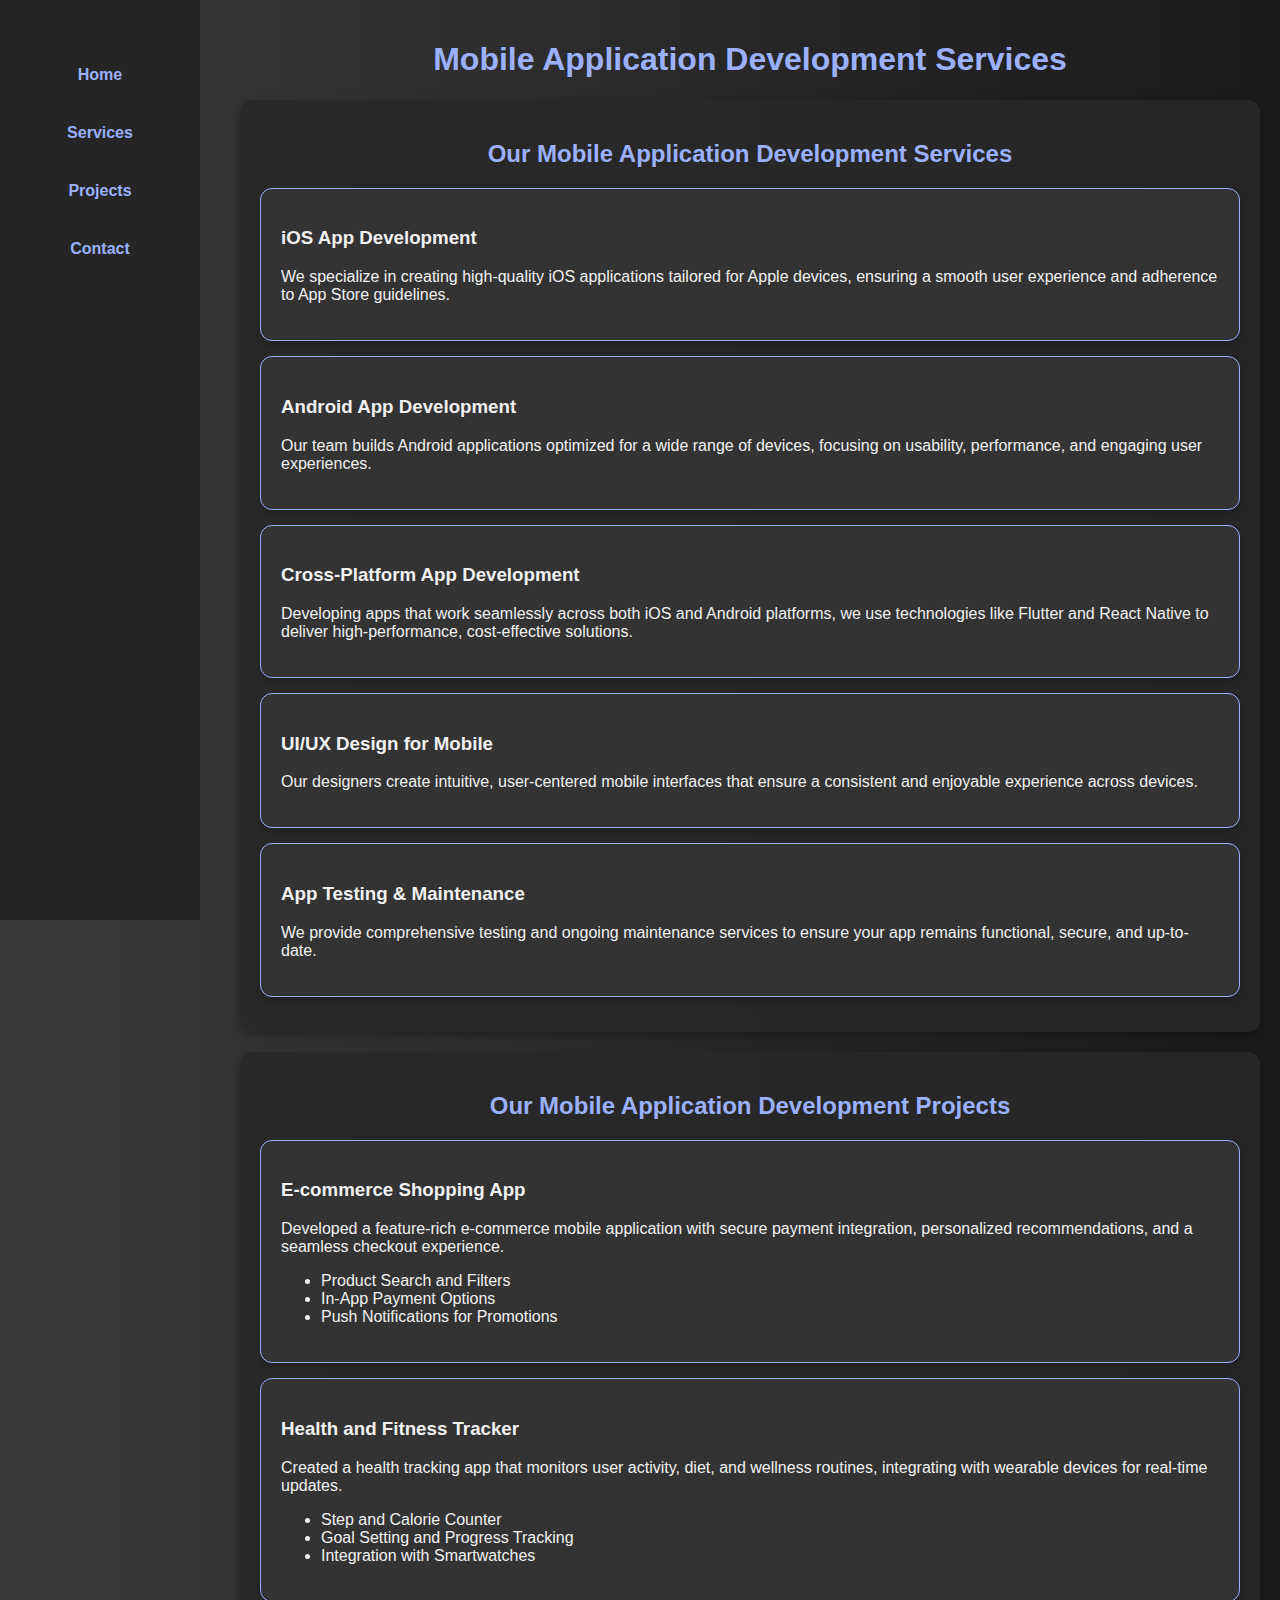
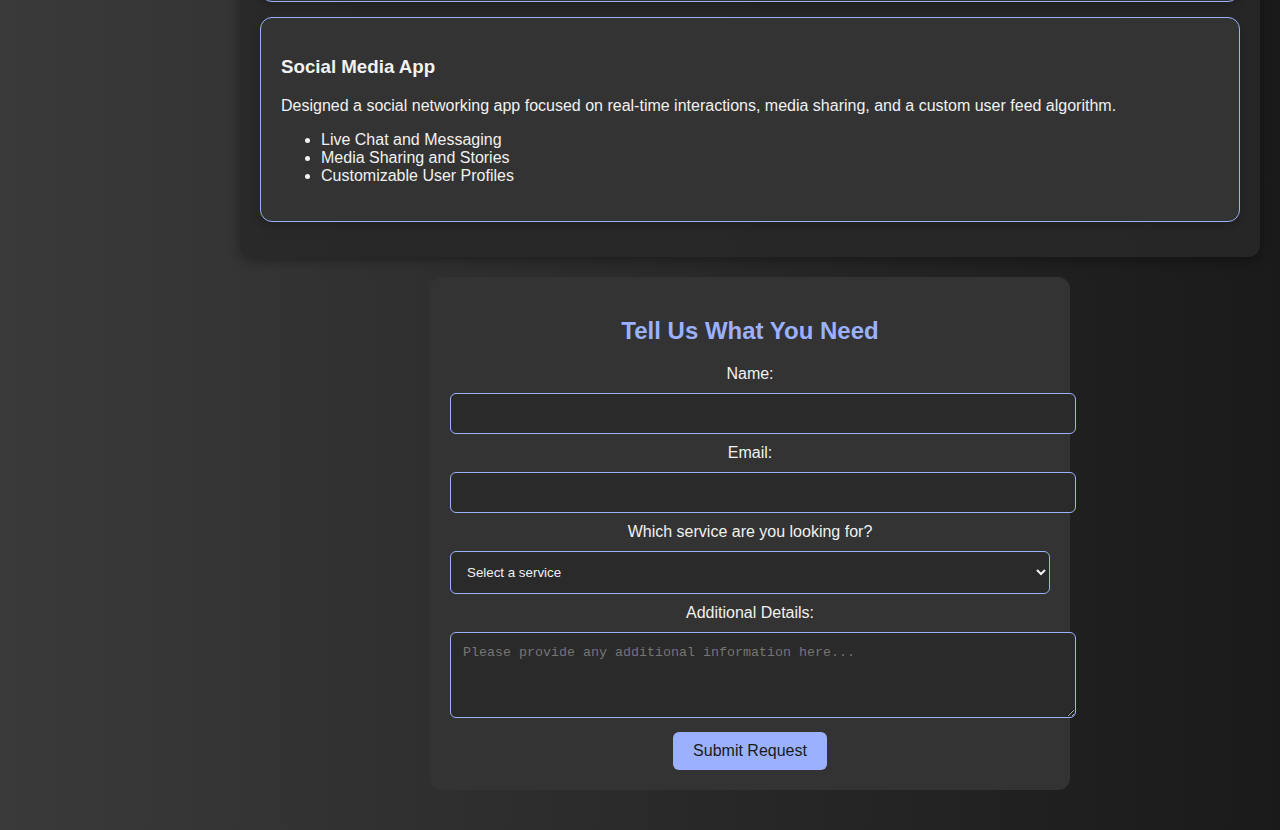
<file: applications.html>
<!DOCTYPE html>
<html lang="en">
<head>
    <meta charset="UTF-8">
    <meta name="viewport" content="width=device-width, initial-scale=1.0">
    <title>Mobile Application Development Services</title>
    <style>
        /* Global Styles */
        body {
            font-family: 'Segoe UI', Tahoma, Geneva, Verdana, sans-serif;
            margin: 0;
            padding: 0;
            background: linear-gradient(to right, #3a3a3a, #1a1a1a);
            color: #f1f1f1;
        }

        /* Sidebar Navigation Styles */
        nav {
            width: 200px;
            height: 100vh;
            position: fixed;
            left: 0;
            top: 0;
            background-color: #252525;
            padding-top: 20px;
            display: flex;
            flex-direction: column;
            align-items: center;
        }

        nav ul {
            list-style-type: none;
            padding: 0;
            width: 100%;
            text-align: center;
        }

        nav ul li {
            margin: 20px 0;
        }

        nav ul li a {
            text-decoration: none;
            color: #9bb1ff;
            font-weight: bold;
            display: block;
            padding: 10px;
            border-radius: 8px;
            transition: background-color 0.3s;
        }

        nav ul li a:hover {
            background-color: #505050;
            color: #ffffff;
        }

        /* Main Content */
        .content {
            margin-left: 220px;
            padding: 20px;
        }

        h1, h2 {
            text-align: center;
            color: #9bb1ff;
        }

        /* Section and Card Styles */
        .section {
            margin: 20px auto;
            padding: 20px;
            max-width: 1200px;
            background: rgba(40, 40, 40, 0.9);
            border-radius: 12px;
            box-shadow: 0 4px 12px rgba(0, 0, 0, 0.3);
        }

        .service-box, .project-box {
            border: 1px solid #9bb1ff;
            border-radius: 12px;
            padding: 20px;
            margin: 15px 0;
            background-color: #333;
            box-shadow: 0 4px 8px rgba(0, 0, 0, 0.2);
            transition: transform 0.2s;
        }

        .service-box:hover, .project-box:hover {
            transform: translateY(-5px);
        }

        /* Form Styles */
        .form-container {
            text-align: center;
            padding: 20px;
            background-color: #333;
            border-radius: 12px;
            max-width: 600px;
            margin: 20px auto;
        }

        .form-container input[type="text"],
        .form-container input[type="email"],
        .form-container select,
        .form-container textarea {
            width: 100%;
            padding: 12px;
            margin: 10px 0;
            border: 1px solid #9bb1ff;
            border-radius: 6px;
            background-color: #2a2a2a;
            color: #f1f1f1;
        }

        .form-container input[type="submit"] {
            background-color: #9bb1ff;
            color: #1a1a1a;
            border: none;
            padding: 10px 20px;
            font-size: 1em;
            cursor: pointer;
            border-radius: 6px;
            transition: background-color 0.3s;
        }

        .form-container input[type="submit"]:hover {
            background-color: #7080ff;
        }
    </style>
</head>
<body>

    <!-- Sidebar Navigation -->
    <nav>
        <ul>
            <li><a href="index.html">Home</a></li>
            <li><a href="Services.html">Services</a></li>
            <li><a href="#projects">Projects</a></li>
            <li><a href="#contact-form">Contact</a></li>
        </ul>
    </nav>

    <!-- Main Content -->
    <div class="content">
        <h1>Mobile Application Development Services</h1>

        <section id="services" class="section">
            <h2>Our Mobile Application Development Services</h2>
            <div class="service-box">
                <h3>iOS App Development</h3>
                <p>We specialize in creating high-quality iOS applications tailored for Apple devices, ensuring a smooth user experience and adherence to App Store guidelines.</p>
            </div>
            <div class="service-box">
                <h3>Android App Development</h3>
                <p>Our team builds Android applications optimized for a wide range of devices, focusing on usability, performance, and engaging user experiences.</p>
            </div>
            <div class="service-box">
                <h3>Cross-Platform App Development</h3>
                <p>Developing apps that work seamlessly across both iOS and Android platforms, we use technologies like Flutter and React Native to deliver high-performance, cost-effective solutions.</p>
            </div>
            <div class="service-box">
                <h3>UI/UX Design for Mobile</h3>
                <p>Our designers create intuitive, user-centered mobile interfaces that ensure a consistent and enjoyable experience across devices.</p>
            </div>
            <div class="service-box">
                <h3>App Testing & Maintenance</h3>
                <p>We provide comprehensive testing and ongoing maintenance services to ensure your app remains functional, secure, and up-to-date.</p>
            </div>
        </section>

        <section id="projects" class="section">
            <h2>Our Mobile Application Development Projects</h2>
            <div class="project-box">
                <h3>E-commerce Shopping App</h3>
                <p>Developed a feature-rich e-commerce mobile application with secure payment integration, personalized recommendations, and a seamless checkout experience.</p>
                <ul>
                    <li>Product Search and Filters</li>
                    <li>In-App Payment Options</li>
                    <li>Push Notifications for Promotions</li>
                </ul>  
            </div>
            <div class="project-box">
                <h3>Health and Fitness Tracker</h3>
                <p>Created a health tracking app that monitors user activity, diet, and wellness routines, integrating with wearable devices for real-time updates.</p>
                <ul>
                    <li>Step and Calorie Counter</li>
                    <li>Goal Setting and Progress Tracking</li>
                    <li>Integration with Smartwatches</li>
                </ul>  
            </div>
            <div class="project-box">
                <h3>Social Media App</h3>
                <p>Designed a social networking app focused on real-time interactions, media sharing, and a custom user feed algorithm.</p>
                <ul>
                    <li>Live Chat and Messaging</li>
                    <li>Media Sharing and Stories</li>
                    <li>Customizable User Profiles</li>
                </ul>
            </div>
        </section>

        <div id="contact-form" class="form-container">
            <h2>Tell Us What You Need</h2>
            <form action="submit.php" method="post">
                <label for="name">Name:</label>
                <input type="text" id="name" name="name" required>

                <label for="email">Email:</label>
                <input type="email" id="email" name="email" required>

                <label for="service-needed">Which service are you looking for?</label>
                <select id="service-needed" name="service-needed" required>
                    <option value="">Select a service</option>
                    <option value="iOS App Development">iOS App Development</option>
                    <option value="Android App Development">Android App Development</option>
                    <option value="Cross-Platform App Development">Cross-Platform App Development</option>
                    <option value="UI/UX Design for Mobile">UI/UX Design for Mobile</option>
                    <option value="App Testing & Maintenance">App Testing & Maintenance</option>
                </select>

                <label for="details">Additional Details:</label>
                <textarea id="details" name="details" rows="4" placeholder="Please provide any additional information here..."></textarea>

                <input type="submit" value="Submit Request">
            </form>
        </div>
    </div>

</body>
</html>
</file>
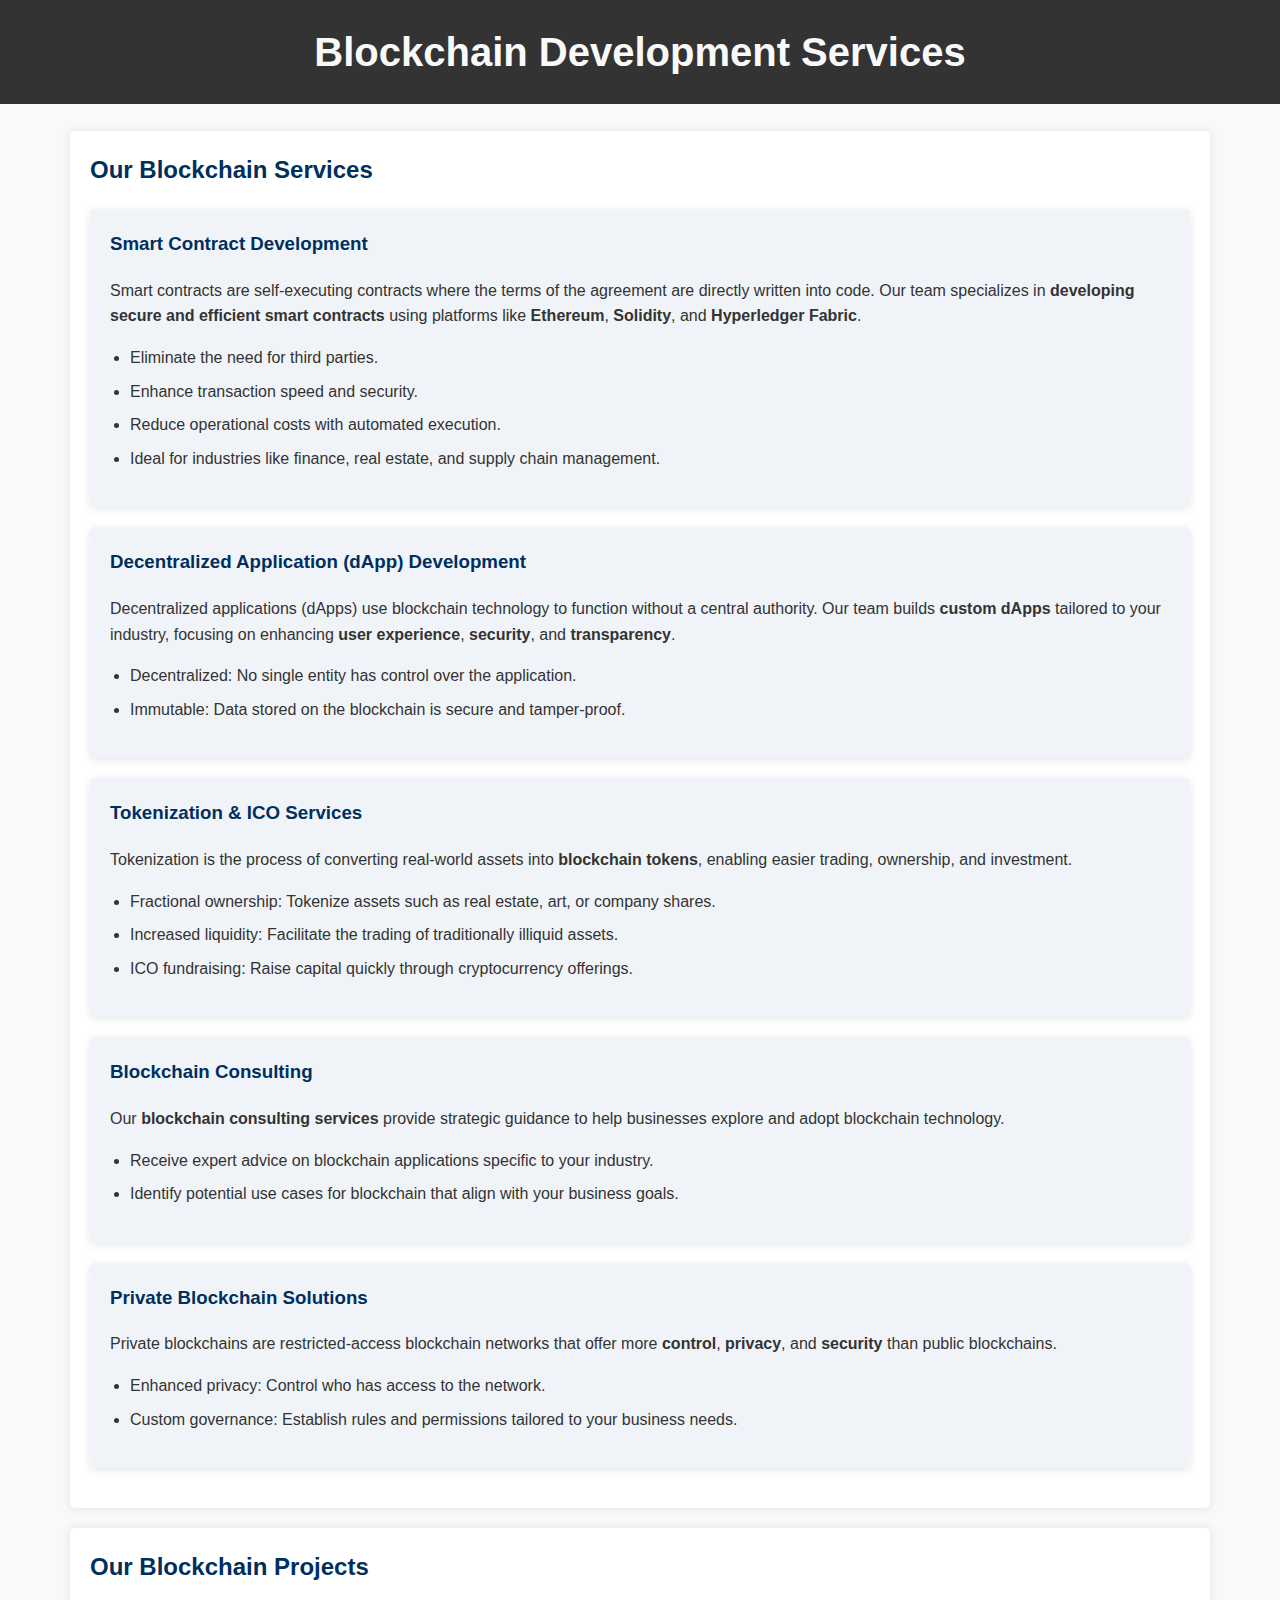
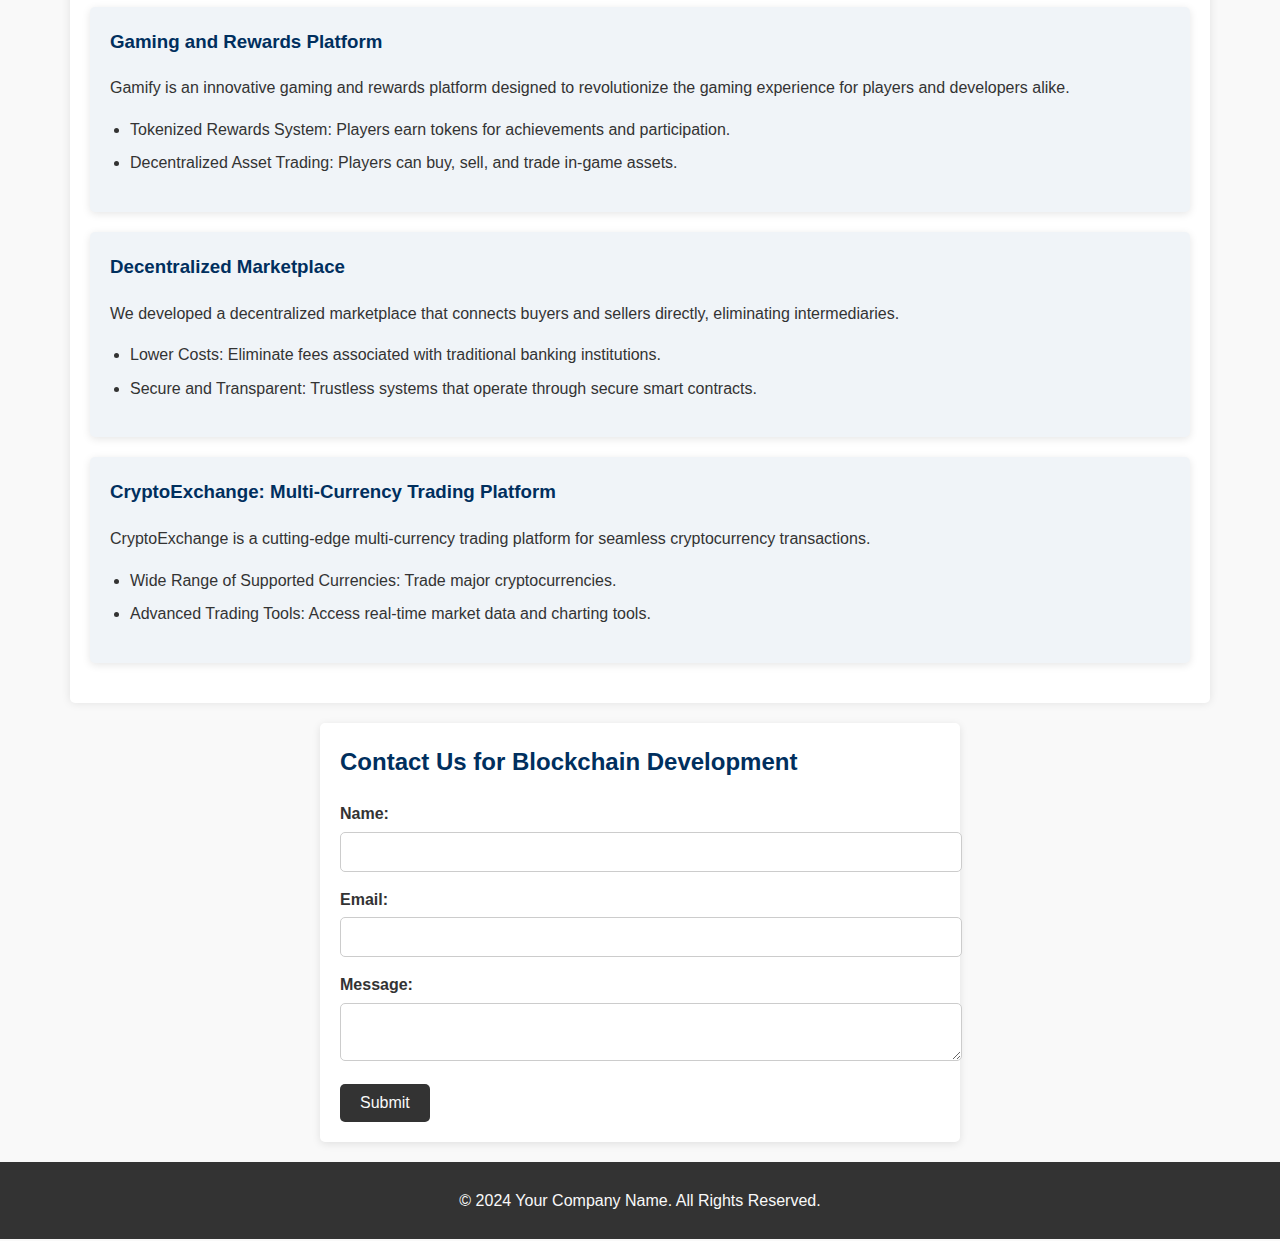
<file: blockchain.html>
<!DOCTYPE html>
<html lang="en">
<head>
    <meta charset="UTF-8">
    <meta name="viewport" content="width=device-width, initial-scale=1.0">
    <title>Blockchain Development Services | Your Trusted Partner</title>
    <meta name="description" content="Unlock the power of blockchain with our comprehensive development services. We specialize in smart contracts, dApps, tokenization, ICOs, private blockchains, and more. Our experienced team delivers innovative solutions tailored to your business needs. Contact us today to revolutionize your industry with blockchain technology.">
    <style>
        /* Base Styles */
        body {
            font-family: Arial, sans-serif;
            background-color: #f9f9f9;
            color: #333;
            margin: 0;
            padding: 0;
            line-height: 1.6;
        }
        h1, h2, h3 {
            color: #002f5e; /* Medium blue for headings */
            margin-top: 0;
        }
        h1 {
            font-size: 2.5rem;
            text-align: center;
            padding: 20px;
            background-color: #333;
            color: #f9f9f9;
        }
        p {
            margin-bottom: 1em;
        }
        .section {
            background-color: #ffffff;
            padding: 20px;
            margin: 20px auto;
            max-width: 1100px;
            box-shadow: 0 0 10px rgba(0, 0, 0, 0.1);
            border-radius: 5px;
        }
        .service-box, .project-box {
            margin-bottom: 20px;
            padding: 20px;
            border-radius: 5px;
            background-color: #f0f4f8; /* Light background for boxes */
            box-shadow: 0 2px 8px rgba(0, 0, 0, 0.1);
        }
        ul {
            list-style-type: disc;
            padding-left: 20px;
        }
        ul li {
            margin-bottom: 0.5em;
        }
        
        /* Button Style */
        button[type="submit"] {
            background-color: #333;
            color: #f9f9f9;
            border: none;
            padding: 10px 20px;
            font-size: 1rem;
            cursor: pointer;
            border-radius: 5px;
            transition: background-color 0.3s;
        }
        button[type="submit"]:hover {
            background-color: #002f5e;
        }
        
        /* Contact Form Styles */
        .form-container {
            background-color: #ffffff;
            padding: 20px;
            margin: 20px auto;
            max-width: 600px;
            box-shadow: 0 2px 8px rgba(0, 0, 0, 0.1);
            border-radius: 5px;
        }
        form label {
            display: block;
            margin-bottom: 5px;
            font-weight: bold;
        }
        form input, form textarea {
            width: 100%;
            padding: 10px;
            margin-bottom: 15px;
            border: 1px solid #ccc;
            border-radius: 5px;
            font-size: 1rem;
        }
        
        /* Footer */
        footer {
            background-color: #333;
            color: #f9f9f9;
            text-align: center;
            padding: 10px;
        }
    </style>
</head>
<body>

    <h1>Blockchain Development Services</h1>

    <section class="section">
        <h2>Our Blockchain Services</h2>
        <div id="blockchain">
            <div class="service-box">
                <h3>Smart Contract Development</h3>
                <p>Smart contracts are self-executing contracts where the terms of the agreement are directly written into code. Our team specializes in <strong>developing secure and efficient smart contracts</strong> using platforms like <strong>Ethereum</strong>, <strong>Solidity</strong>, and <strong>Hyperledger Fabric</strong>.</p>
                <ul>
                    <li>Eliminate the need for third parties.</li>
                    <li>Enhance transaction speed and security.</li>
                    <li>Reduce operational costs with automated execution.</li>
                    <li>Ideal for industries like finance, real estate, and supply chain management.</li>
                </ul>
            </div>
            
            <div class="service-box">
                <h3>Decentralized Application (dApp) Development</h3>
                <p>Decentralized applications (dApps) use blockchain technology to function without a central authority. Our team builds <strong>custom dApps</strong> tailored to your industry, focusing on enhancing <strong>user experience</strong>, <strong>security</strong>, and <strong>transparency</strong>.</p>
                <ul>
                    <li>Decentralized: No single entity has control over the application.</li>
                    <li>Immutable: Data stored on the blockchain is secure and tamper-proof.</li>
                </ul>
            </div>

            <div class="service-box">
                <h3>Tokenization & ICO Services</h3>
                <p>Tokenization is the process of converting real-world assets into <strong>blockchain tokens</strong>, enabling easier trading, ownership, and investment.</p>
                <ul>
                    <li>Fractional ownership: Tokenize assets such as real estate, art, or company shares.</li>
                    <li>Increased liquidity: Facilitate the trading of traditionally illiquid assets.</li>
                    <li>ICO fundraising: Raise capital quickly through cryptocurrency offerings.</li>
                </ul>
            </div>

            <div class="service-box">
                <h3>Blockchain Consulting</h3>
                <p>Our <strong>blockchain consulting services</strong> provide strategic guidance to help businesses explore and adopt blockchain technology.</p>
                <ul>
                    <li>Receive expert advice on blockchain applications specific to your industry.</li>
                    <li>Identify potential use cases for blockchain that align with your business goals.</li>
                </ul>
            </div>

            <div class="service-box">
                <h3>Private Blockchain Solutions</h3>
                <p>Private blockchains are restricted-access blockchain networks that offer more <strong>control</strong>, <strong>privacy</strong>, and <strong>security</strong> than public blockchains.</p>
                <ul>
                    <li>Enhanced privacy: Control who has access to the network.</li>
                    <li>Custom governance: Establish rules and permissions tailored to your business needs.</li>
                </ul>
            </div>
        </div>
    </section>

    <section class="section">
        <h2>Our Blockchain Projects</h2>
        <div class="projects-container">
            <div class="project-box">
                <h3>Gaming and Rewards Platform</h3>
                <p>Gamify is an innovative gaming and rewards platform designed to revolutionize the gaming experience for players and developers alike.</p>
                <ul>
                    <li>Tokenized Rewards System: Players earn tokens for achievements and participation.</li>
                    <li>Decentralized Asset Trading: Players can buy, sell, and trade in-game assets.</li>
                </ul>
            </div>
            <div class="project-box">
                <h3>Decentralized Marketplace</h3>
                <p>We developed a decentralized marketplace that connects buyers and sellers directly, eliminating intermediaries.</p>
                <ul>
                    <li>Lower Costs: Eliminate fees associated with traditional banking institutions.</li>
                    <li>Secure and Transparent: Trustless systems that operate through secure smart contracts.</li>
                </ul>
            </div>
            <div class="project-box">
                <h3>CryptoExchange: Multi-Currency Trading Platform</h3>
                <p>CryptoExchange is a cutting-edge multi-currency trading platform for seamless cryptocurrency transactions.</p>
                <ul>
                    <li>Wide Range of Supported Currencies: Trade major cryptocurrencies.</li>
                    <li>Advanced Trading Tools: Access real-time market data and charting tools.</li>
                </ul>
            </div>
        </div>
    </section>

    <div class="form-container">
         <h2>Contact Us for Blockchain Development</h2>
        <form id="contact-form" method="POST" action="/submit">
            <label for="name">Name:</label>
            <input type="text" id="name" name="name" required>
            <label for="email">Email:</label>
            <input type="email" id="email" name="email" required>
            <label for="message">Message:</label>
            <textarea id="message" name="message" required></textarea>
            <button type="submit">Submit</button>
        </form>
    </div>

    <footer>
        <p>&copy; 2024 Your Company Name. All Rights Reserved.</p>
    </footer>

</body>
</html>
</file>
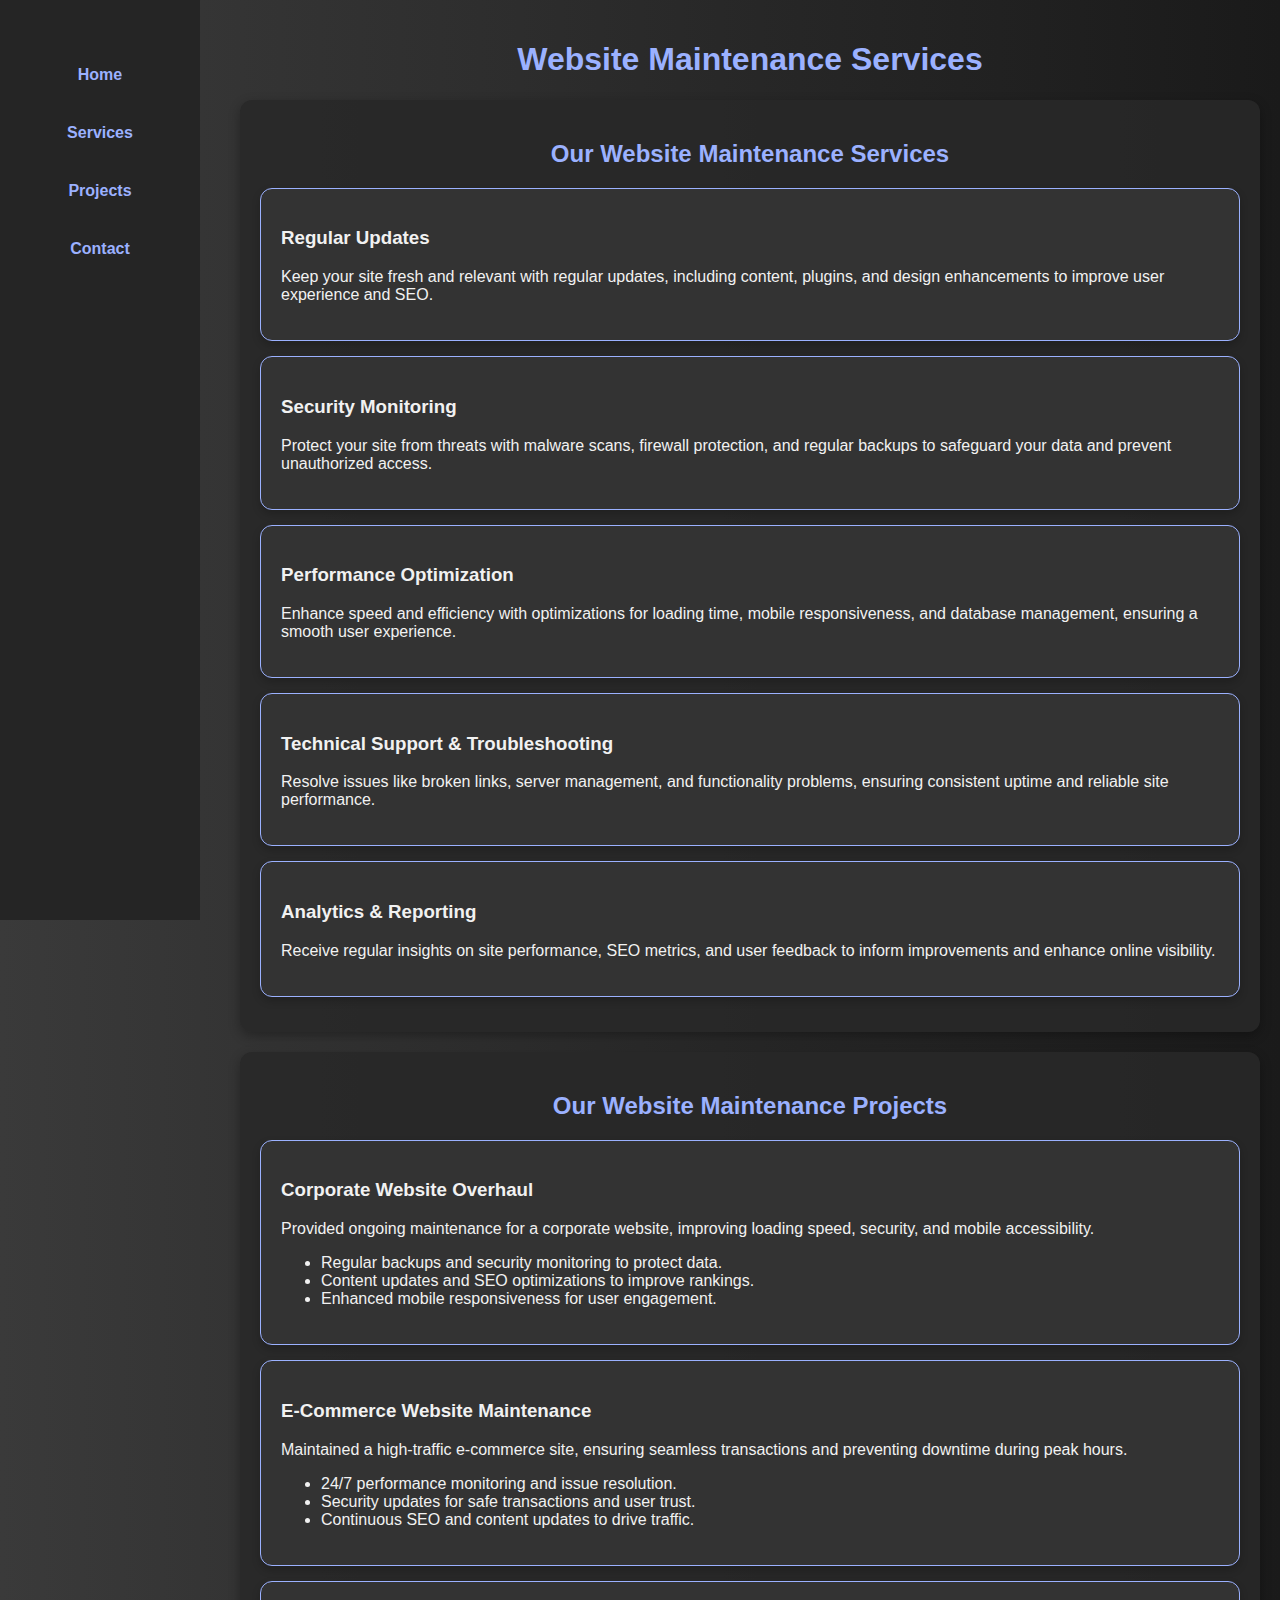
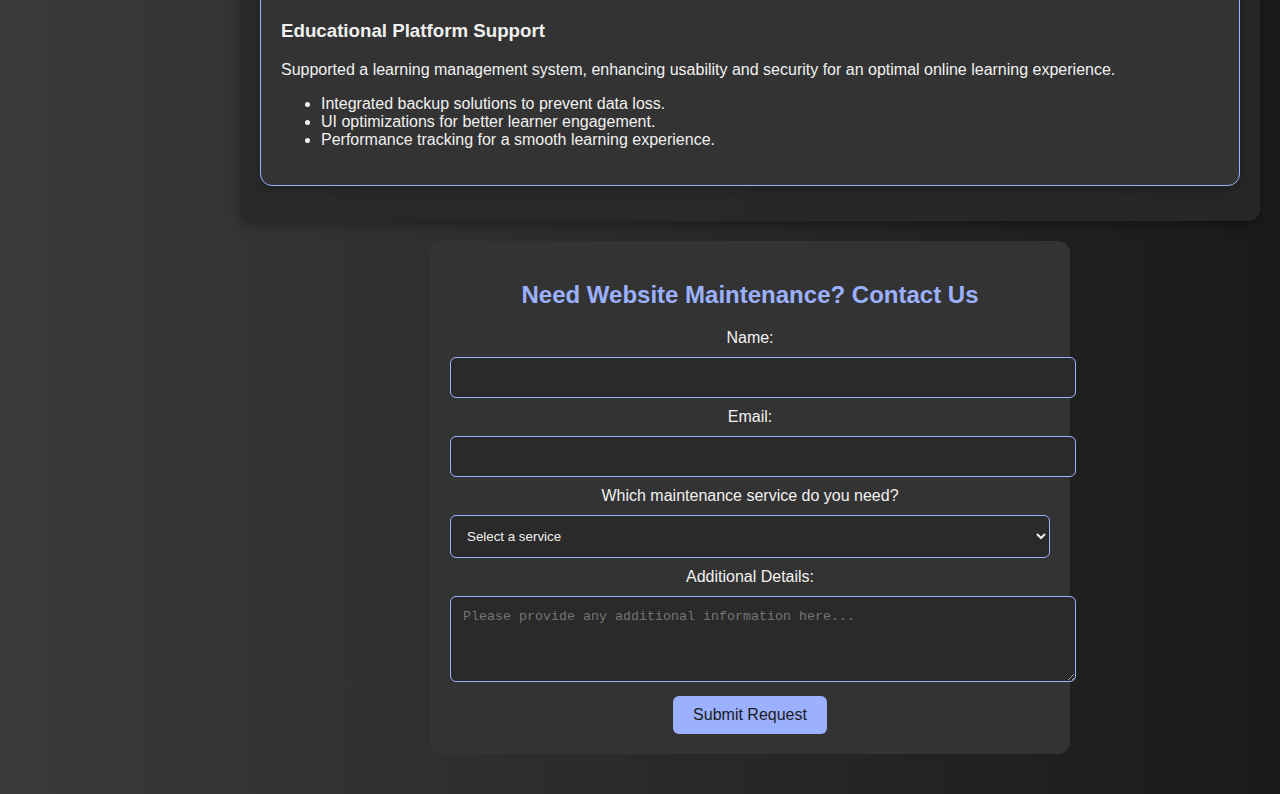
<file: Consultancy Services.html>
<!DOCTYPE html>
<html lang="en">
<head>
    <meta charset="UTF-8">
    <meta name="viewport" content="width=device-width, initial-scale=1.0">
    <title>Website Maintenance Services</title>
    <style>
        /* Global Styles */
        body {
            font-family: 'Segoe UI', Tahoma, Geneva, Verdana, sans-serif;
            margin: 0;
            padding: 0;
            background: linear-gradient(to right, #3a3a3a, #1a1a1a);
            color: #f1f1f1;
        }

        /* Sidebar Navigation Styles */
        nav {
            width: 200px;
            height: 100vh;
            position: fixed;
            left: 0;
            top: 0;
            background-color: #252525;
            padding-top: 20px;
            display: flex;
            flex-direction: column;
            align-items: center;
        }

        nav ul {
            list-style-type: none;
            padding: 0;
            width: 100%;
            text-align: center;
        }

        nav ul li {
            margin: 20px 0;
        }

        nav ul li a {
            text-decoration: none;
            color: #9bb1ff;
            font-weight: bold;
            display: block;
            padding: 10px;
            border-radius: 8px;
            transition: background-color 0.3s;
        }

        nav ul li a:hover {
            background-color: #505050;
            color: #ffffff;
        }

        /* Main Content */
        .content {
            margin-left: 220px;
            padding: 20px;
        }

        h1, h2 {
            text-align: center;
            color: #9bb1ff;
        }

        /* Section and Card Styles */
        .section {
            margin: 20px auto;
            padding: 20px;
            max-width: 1200px;
            background: rgba(40, 40, 40, 0.9);
            border-radius: 12px;
            box-shadow: 0 4px 12px rgba(0, 0, 0, 0.3);
        }

        .service-box, .project-box {
            border: 1px solid #9bb1ff;
            border-radius: 12px;
            padding: 20px;
            margin: 15px 0;
            background-color: #333;
            box-shadow: 0 4px 8px rgba(0, 0, 0, 0.2);
            transition: transform 0.2s;
        }

        .service-box:hover, .project-box:hover {
            transform: translateY(-5px);
        }

        /* Form Styles */
        .form-container {
            text-align: center;
            padding: 20px;
            background-color: #333;
            border-radius: 12px;
            max-width: 600px;
            margin: 20px auto;
        }

        .form-container input[type="text"],
        .form-container input[type="email"],
        .form-container select,
        .form-container textarea {
            width: 100%;
            padding: 12px;
            margin: 10px 0;
            border: 1px solid #9bb1ff;
            border-radius: 6px;
            background-color: #2a2a2a;
            color: #f1f1f1;
        }

        .form-container input[type="submit"] {
            background-color: #9bb1ff;
            color: #1a1a1a;
            border: none;
            padding: 10px 20px;
            font-size: 1em;
            cursor: pointer;
            border-radius: 6px;
            transition: background-color 0.3s;
        }

        .form-container input[type="submit"]:hover {
            background-color: #7080ff;
        }
    </style>
</head>
<body>

    <!-- Sidebar Navigation -->
    <nav>
        <ul>
            <li><a href="index.html">Home</a></li>
            <li><a href="Services.html">Services</a></li>
            <li><a href="#projects">Projects</a></li>
            <li><a href="#contact-form">Contact</a></li>
        </ul>
    </nav>

    <!-- Main Content -->
    <div class="content">
        <h1>Website Maintenance Services</h1>

        <!-- Services Section -->
        <section id="services" class="section">
            <h2>Our Website Maintenance Services</h2>
            <div class="service-box">
                <h3>Regular Updates</h3>
                <p>Keep your site fresh and relevant with regular updates, including content, plugins, and design enhancements to improve user experience and SEO.</p>
            </div>
            <div class="service-box">
                <h3>Security Monitoring</h3>
                <p>Protect your site from threats with malware scans, firewall protection, and regular backups to safeguard your data and prevent unauthorized access.</p>
            </div>
            <div class="service-box">
                <h3>Performance Optimization</h3>
                <p>Enhance speed and efficiency with optimizations for loading time, mobile responsiveness, and database management, ensuring a smooth user experience.</p>
            </div>
            <div class="service-box">
                <h3>Technical Support & Troubleshooting</h3>
                <p>Resolve issues like broken links, server management, and functionality problems, ensuring consistent uptime and reliable site performance.</p>
            </div>
            <div class="service-box">
                <h3>Analytics & Reporting</h3>
                <p>Receive regular insights on site performance, SEO metrics, and user feedback to inform improvements and enhance online visibility.</p>
            </div>
        </section>

        <!-- Projects Section -->
        <section id="projects" class="section">
            <h2>Our Website Maintenance Projects</h2>
            <div class="project-box">
                <h3>Corporate Website Overhaul</h3>
                <p>Provided ongoing maintenance for a corporate website, improving loading speed, security, and mobile accessibility.</p>
                <ul>
                    <li>Regular backups and security monitoring to protect data.</li>
                    <li>Content updates and SEO optimizations to improve rankings.</li>
                    <li>Enhanced mobile responsiveness for user engagement.</li>
                </ul>  
            </div>
            <div class="project-box">
                <h3>E-Commerce Website Maintenance</h3>
                <p>Maintained a high-traffic e-commerce site, ensuring seamless transactions and preventing downtime during peak hours.</p>
                <ul>
                    <li>24/7 performance monitoring and issue resolution.</li>
                    <li>Security updates for safe transactions and user trust.</li>
                    <li>Continuous SEO and content updates to drive traffic.</li>
                </ul>  
            </div>
            <div class="project-box">
                <h3>Educational Platform Support</h3>
                <p>Supported a learning management system, enhancing usability and security for an optimal online learning experience.</p>
                <ul>
                    <li>Integrated backup solutions to prevent data loss.</li>
                    <li>UI optimizations for better learner engagement.</li>
                    <li>Performance tracking for a smooth learning experience.</li>
                </ul>
            </div>
        </section>

        <!-- Contact Form Section -->
        <div id="contact-form" class="form-container">
            <h2>Need Website Maintenance? Contact Us</h2>
            <form action="submit.php" method="post">
                <label for="name">Name:</label>
                <input type="text" id="name" name="name" required>

                <label for="email">Email:</label>
                <input type="email" id="email" name="email" required>

                <label for="service-needed">Which maintenance service do you need?</label>
                <select id="service-needed" name="service-needed" required>
                    <option value="">Select a service</option>
                    <option value="Regular Updates">Regular Updates</option>
                    <option value="Security Monitoring">Security Monitoring</option>
                    <option value="Performance Optimization">Performance Optimization</option>
                    <option value="Technical Support & Troubleshooting">Technical Support & Troubleshooting</option>
                    <option value="Analytics & Reporting">Analytics & Reporting</option>
                </select>

                <label for="details">Additional Details:</label>
                <textarea id="details" name="details" rows="4" placeholder="Please provide any additional information here..."></textarea>

                <input type="submit" value="Submit Request">
            </form>
        </div>
    </div>

</body>
</html>
</file>
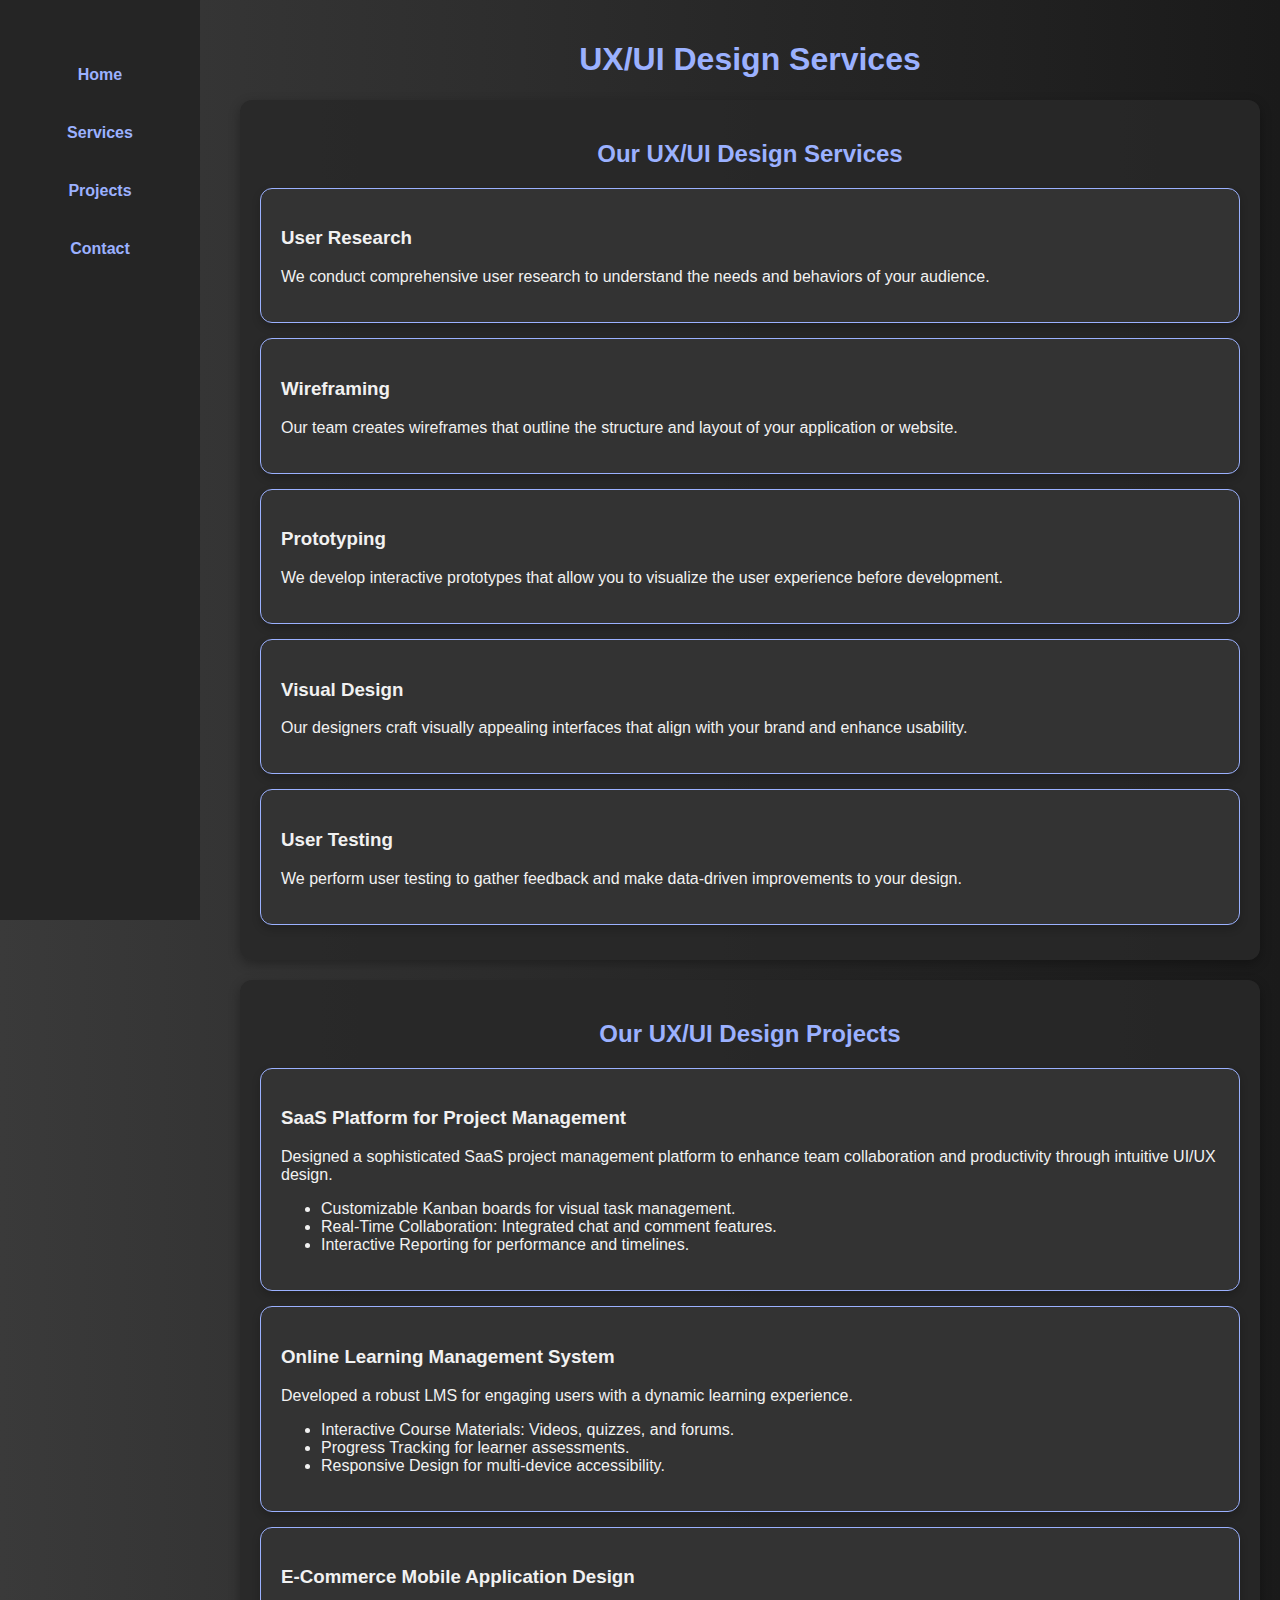
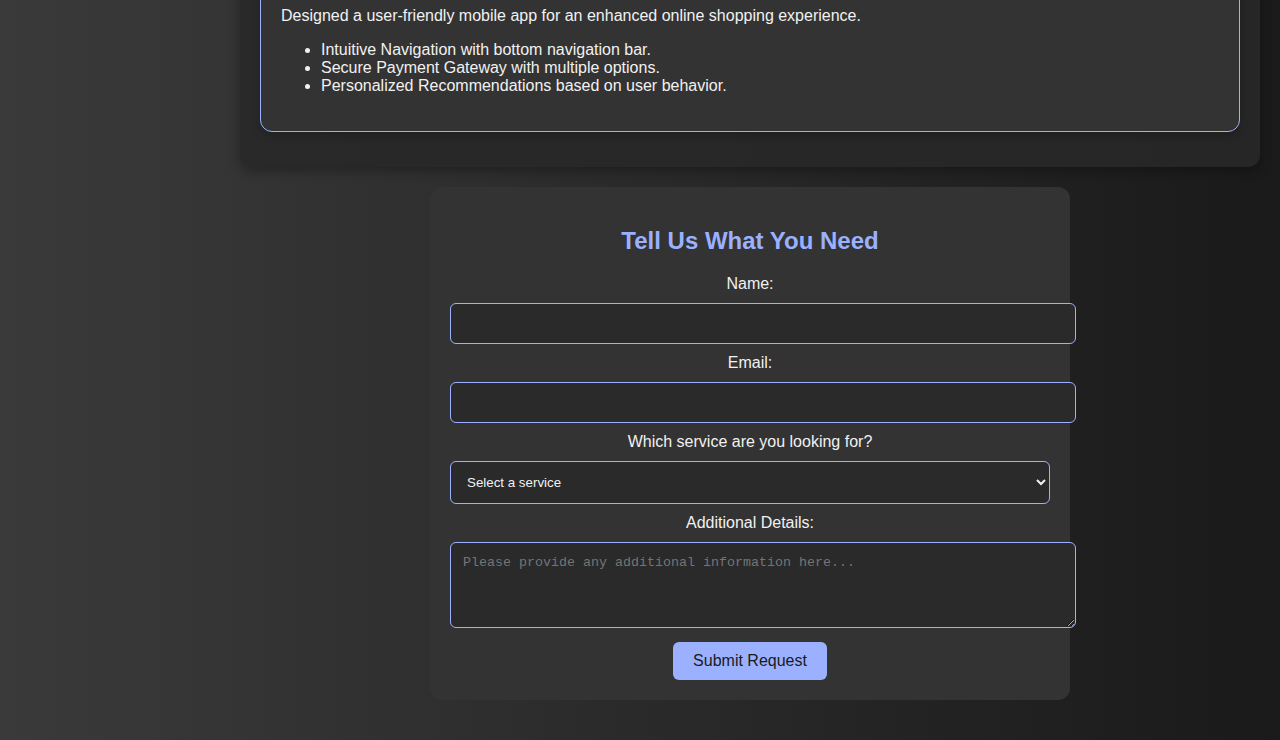
<file: Design.html>
<!DOCTYPE html>
<html lang="en">
<head>
    <meta charset="UTF-8">
    <meta name="viewport" content="width=device-width, initial-scale=1.0">
    <title>UX/UI Design Services</title>
    <style>
        /* Global Styles */
        body {
            font-family: 'Segoe UI', Tahoma, Geneva, Verdana, sans-serif;
            margin: 0;
            padding: 0;
            background: linear-gradient(to right, #3a3a3a, #1a1a1a);
            color: #f1f1f1;
        }

        /* Sidebar Navigation Styles */
        nav {
            width: 200px;
            height: 100vh;
            position: fixed;
            left: 0;
            top: 0;
            background-color: #252525;
            padding-top: 20px;
            display: flex;
            flex-direction: column;
            align-items: center;
        }

        nav ul {
            list-style-type: none;
            padding: 0;
            width: 100%;
            text-align: center;
        }

        nav ul li {
            margin: 20px 0;
        }

        nav ul li a {
            text-decoration: none;
            color: #9bb1ff;
            font-weight: bold;
            display: block;
            padding: 10px;
            border-radius: 8px;
            transition: background-color 0.3s;
        }

        nav ul li a:hover {
            background-color: #505050;
            color: #ffffff;
        }

        /* Main Content */
        .content {
            margin-left: 220px;
            padding: 20px;
        }

        h1, h2 {
            text-align: center;
            color: #9bb1ff;
        }

        /* Section and Card Styles */
        .section {
            margin: 20px auto;
            padding: 20px;
            max-width: 1200px;
            background: rgba(40, 40, 40, 0.9);
            border-radius: 12px;
            box-shadow: 0 4px 12px rgba(0, 0, 0, 0.3);
        }

        .service-box, .project-box {
            border: 1px solid #9bb1ff;
            border-radius: 12px;
            padding: 20px;
            margin: 15px 0;
            background-color: #333;
            box-shadow: 0 4px 8px rgba(0, 0, 0, 0.2);
            transition: transform 0.2s;
        }

        .service-box:hover, .project-box:hover {
            transform: translateY(-5px);
        }

        /* Form Styles */
        .form-container {
            text-align: center;
            padding: 20px;
            background-color: #333;
            border-radius: 12px;
            max-width: 600px;
            margin: 20px auto;
        }

        .form-container input[type="text"],
        .form-container input[type="email"],
        .form-container select,
        .form-container textarea {
            width: 100%;
            padding: 12px;
            margin: 10px 0;
            border: 1px solid #9bb1ff;
            border-radius: 6px;
            background-color: #2a2a2a;
            color: #f1f1f1;
        }

        .form-container input[type="submit"] {
            background-color: #9bb1ff;
            color: #1a1a1a;
            border: none;
            padding: 10px 20px;
            font-size: 1em;
            cursor: pointer;
            border-radius: 6px;
            transition: background-color 0.3s;
        }

        .form-container input[type="submit"]:hover {
            background-color: #7080ff;
        }
    </style>
</head>
<body>

    <!-- Sidebar Navigation -->
    <nav>
        <ul>
            <li><a href="index.html">Home</a></li>
            <li><a href="Services.html">Services</a></li>
            <li><a href="#projects">Projects</a></li>
            <li><a href="#contact-form">Contact</a></li>
        </ul>
    </nav>

    <!-- Main Content -->
    <div class="content">
        <h1>UX/UI Design Services</h1>

        <section id="services" class="section">
            <h2>Our UX/UI Design Services</h2>
            <div class="service-box">
                <h3>User Research</h3>
                <p>We conduct comprehensive user research to understand the needs and behaviors of your audience.</p>
            </div>
            <div class="service-box">
                <h3>Wireframing</h3>
                <p>Our team creates wireframes that outline the structure and layout of your application or website.</p>
            </div>
            <div class="service-box">
                <h3>Prototyping</h3>
                <p>We develop interactive prototypes that allow you to visualize the user experience before development.</p>
            </div>
            <div class="service-box">
                <h3>Visual Design</h3>
                <p>Our designers craft visually appealing interfaces that align with your brand and enhance usability.</p>
            </div>
            <div class="service-box">
                <h3>User Testing</h3>
                <p>We perform user testing to gather feedback and make data-driven improvements to your design.</p>
            </div>
        </section>

        <section id="projects" class="section">
            <h2>Our UX/UI Design Projects</h2>
            <div class="project-box">
                <h3>SaaS Platform for Project Management</h3>
                <p>Designed a sophisticated SaaS project management platform to enhance team collaboration and productivity through intuitive UI/UX design.</p>
                <ul>
                    <li>Customizable Kanban boards for visual task management.</li>
                    <li>Real-Time Collaboration: Integrated chat and comment features.</li>
                    <li>Interactive Reporting for performance and timelines.</li>
                </ul>  
            </div>
            <div class="project-box">
                <h3>Online Learning Management System</h3>
                <p>Developed a robust LMS for engaging users with a dynamic learning experience.</p>
                <ul>
                    <li>Interactive Course Materials: Videos, quizzes, and forums.</li>
                    <li>Progress Tracking for learner assessments.</li>
                    <li>Responsive Design for multi-device accessibility.</li>
                </ul>  
            </div>
            <div class="project-box">
                <h3>E-Commerce Mobile Application Design</h3>
                <p>Designed a user-friendly mobile app for an enhanced online shopping experience.</p>
                <ul>
                    <li>Intuitive Navigation with bottom navigation bar.</li>
                    <li>Secure Payment Gateway with multiple options.</li>
                    <li>Personalized Recommendations based on user behavior.</li>
                </ul>
            </div>
        </section>

        <div id="contact-form" class="form-container">
            <h2>Tell Us What You Need</h2>
            <form action="submit.php" method="post">
                <label for="name">Name:</label>
                <input type="text" id="name" name="name" required>

                <label for="email">Email:</label>
                <input type="email" id="email" name="email" required>

                <label for="service-needed">Which service are you looking for?</label>
                <select id="service-needed" name="service-needed" required>
                    <option value="">Select a service</option>
                    <option value="User Research">User Research</option>
                    <option value="Wireframing">Wireframing</option>
                    <option value="Prototyping">Prototyping</option>
                    <option value="Visual Design">Visual Design</option>
                    <option value="User Testing">User Testing</option>
                </select>

                <label for="details">Additional Details:</label>
                <textarea id="details" name="details" rows="4" placeholder="Please provide any additional information here..."></textarea>

                <input type="submit" value="Submit Request">
            </form>
        </div>
    </div>

</body>
</html>
</file>
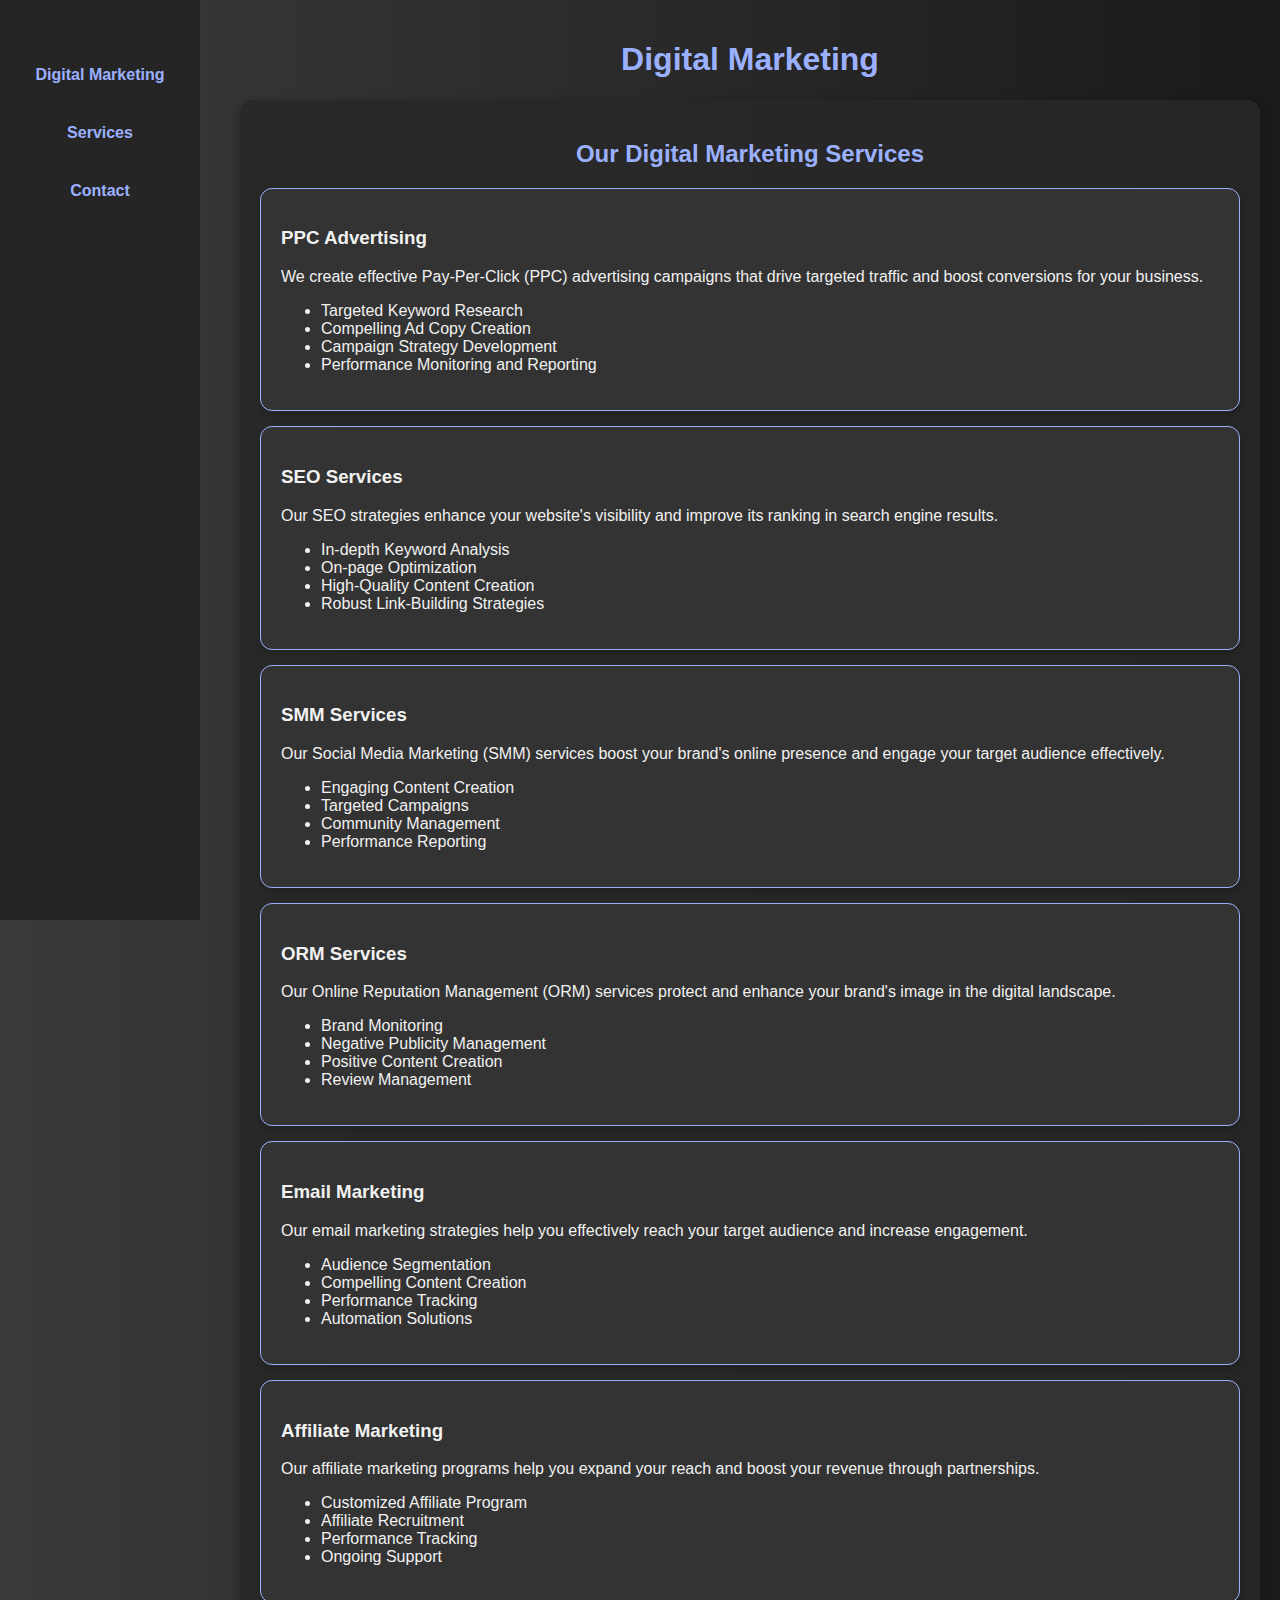
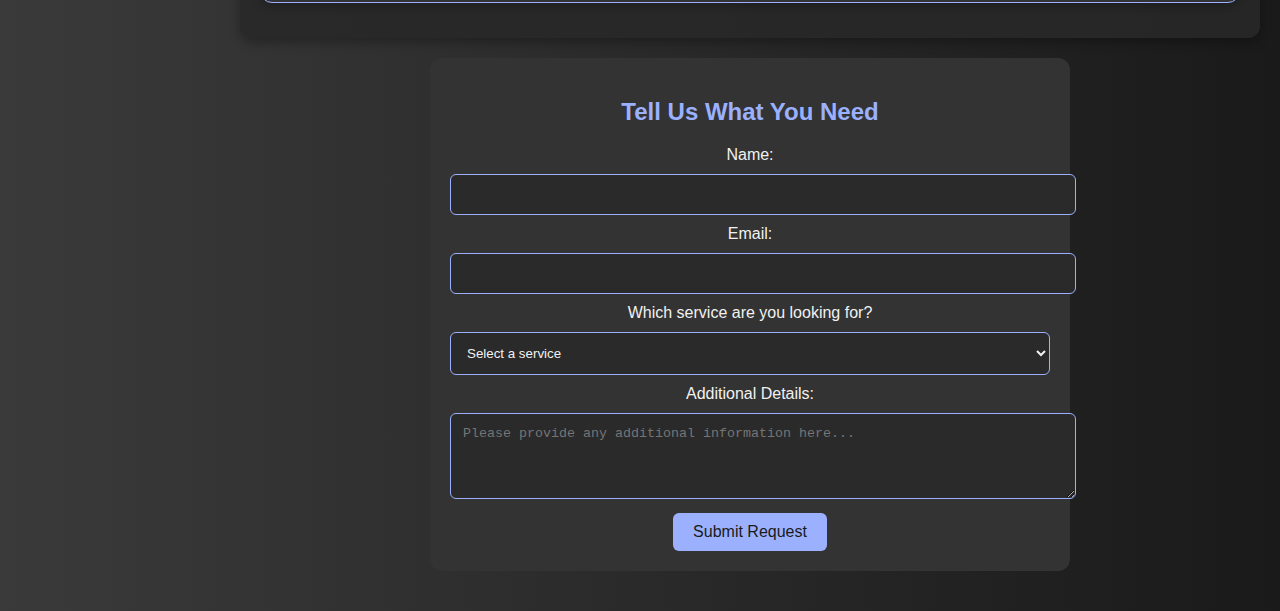
<file: Digital Marketing.html>
<!DOCTYPE html>
<html lang="en">
<head>
    <meta charset="UTF-8">
    <meta name="viewport" content="width=device-width, initial-scale=1.0">
    <title>Digital Marketing</title>
    <style>
        /* Global Styles */
        body {
            font-family: 'Segoe UI', Tahoma, Geneva, Verdana, sans-serif;
            margin: 0;
            padding: 0;
            background: linear-gradient(to right, #3a3a3a, #1a1a1a);
            color: #f1f1f1;
        }

        /* Sidebar Navigation Styles */
        nav {
            width: 200px;
            height: 100vh;
            position: fixed;
            left: 0;
            top: 0;
            background-color: #252525;
            padding-top: 20px;
            display: flex;
            flex-direction: column;
            align-items: center;
        }

        nav ul {
            list-style-type: none;
            padding: 0;
            width: 100%;
            text-align: center;
        }

        nav ul li {
            margin: 20px 0;
        }

        nav ul li a {
            text-decoration: none;
            color: #9bb1ff;
            font-weight: bold;
            display: block;
            padding: 10px;
            border-radius: 8px;
            transition: background-color 0.3s;
        }

        nav ul li a:hover {
            background-color: #505050;
            color: #ffffff;
        }

        /* Main Content */
        .content {
            margin-left: 220px;
            padding: 20px;
        }

        h1, h2 {
            text-align: center;
            color: #9bb1ff;
        }

        /* Section and Card Styles */
        .section {
            margin: 20px auto;
            padding: 20px;
            max-width: 1200px;
            background: rgba(40, 40, 40, 0.9);
            border-radius: 12px;
            box-shadow: 0 4px 12px rgba(0, 0, 0, 0.3);
        }

        .service-box {
            border: 1px solid #9bb1ff;
            border-radius: 12px;
            padding: 20px;
            margin: 15px 0;
            background-color: #333;
            box-shadow: 0 4px 8px rgba(0, 0, 0, 0.2);
            transition: transform 0.2s;
        }

        .service-box:hover {
            transform: translateY(-5px);
        }

        /* Form Styles */
        .form-container {
            text-align: center;
            padding: 20px;
            background-color: #333;
            border-radius: 12px;
            max-width: 600px;
            margin: 20px auto;
        }

        .form-container input[type="text"],
        .form-container input[type="email"],
        .form-container select,
        .form-container textarea {
            width: 100%;
            padding: 12px;
            margin: 10px 0;
            border: 1px solid #9bb1ff;
            border-radius: 6px;
            background-color: #2a2a2a;
            color: #f1f1f1;
        }

        .form-container input[type="submit"] {
            background-color: #9bb1ff;
            color: #1a1a1a;
            border: none;
            padding: 10px 20px;
            font-size: 1em;
            cursor: pointer;
            border-radius: 6px;
            transition: background-color 0.3s;
        }

        .form-container input[type="submit"]:hover {
            background-color: #7080ff;
        }
    </style>
</head>
<body>

    <!-- Sidebar Navigation -->
    <nav>
        <ul>
            <li><a href="#DigitalMarketing">Digital Marketing</a></li>
            <li><a href="#services">Services</a></li>
            <li><a href="#contact-form">Contact</a></li>
        </ul>
    </nav>

    <!-- Main Content -->
    <div class="content">
        <h1>Digital Marketing</h1>

        <section id="services" class="section">
            <h2>Our Digital Marketing Services</h2>
            <div class="service-box">
                <h3>PPC Advertising</h3>
                <p>We create effective Pay-Per-Click (PPC) advertising campaigns that drive targeted traffic and boost conversions for your business.</p>
                <ul>
                    <li>Targeted Keyword Research</li>
                    <li>Compelling Ad Copy Creation</li>
                    <li>Campaign Strategy Development</li>
                    <li>Performance Monitoring and Reporting</li>
                </ul>
            </div>
            <div class="service-box">
                <h3>SEO Services</h3>
                <p>Our SEO strategies enhance your website's visibility and improve its ranking in search engine results.</p>
                <ul>
                    <li>In-depth Keyword Analysis</li>
                    <li>On-page Optimization</li>
                    <li>High-Quality Content Creation</li>
                    <li>Robust Link-Building Strategies</li>
                </ul>
            </div>
            <div class="service-box">
                <h3>SMM Services</h3>
                <p>Our Social Media Marketing (SMM) services boost your brand's online presence and engage your target audience effectively.</p>
                <ul>
                    <li>Engaging Content Creation</li>
                    <li>Targeted Campaigns</li>
                    <li>Community Management</li>
                    <li>Performance Reporting</li>
                </ul>
            </div>
            <div class="service-box">
                <h3>ORM Services</h3>
                <p>Our Online Reputation Management (ORM) services protect and enhance your brand's image in the digital landscape.</p>
                <ul>
                    <li>Brand Monitoring</li>
                    <li>Negative Publicity Management</li>
                    <li>Positive Content Creation</li>
                    <li>Review Management</li>
                </ul>
            </div>
            <div class="service-box">
                <h3>Email Marketing</h3>
                <p>Our email marketing strategies help you effectively reach your target audience and increase engagement.</p>
                <ul>
                    <li>Audience Segmentation</li>
                    <li>Compelling Content Creation</li>
                    <li>Performance Tracking</li>
                    <li>Automation Solutions</li>
                </ul>
            </div>
            <div class="service-box">
                <h3>Affiliate Marketing</h3>
                <p>Our affiliate marketing programs help you expand your reach and boost your revenue through partnerships.</p>
                <ul>
                    <li>Customized Affiliate Program</li>
                    <li>Affiliate Recruitment</li>
                    <li>Performance Tracking</li>
                    <li>Ongoing Support</li>
                </ul>
            </div>
        </section>

        <div id="contact-form" class="form-container">
            <h2>Tell Us What You Need</h2>
            <form action="submit.php" method="post">
                <label for="name">Name:</label>
                <input type="text" id="name" name="name" required>

                <label for="email">Email:</label>
                <input type="email" id="email" name="email" required>

                <label for="service-needed">Which service are you looking for?</label>
                <select id="service-needed" name="service-needed" required>
                    <option value="">Select a service</option>
                    <option value="PPC Advertising">PPC Advertising</option>
                    <option value="SEO Services">SEO Services</option>
                    <option value="SMM Services">SMM Services</option>
                    <option value="ORM Services">ORM Services</option>
                    <option value="Email Marketing">Email Marketing</option>
                    <option value="Affiliate Marketing">Affiliate Marketing</option>
                </select>

                <label for="details">Additional Details:</label>
                <textarea id="details" name="details" rows="4" placeholder="Please provide any additional information here..."></textarea>

                <input type="submit" value="Submit Request">
            </form>
        </div>
    </div>

</body>
</html>
</file>
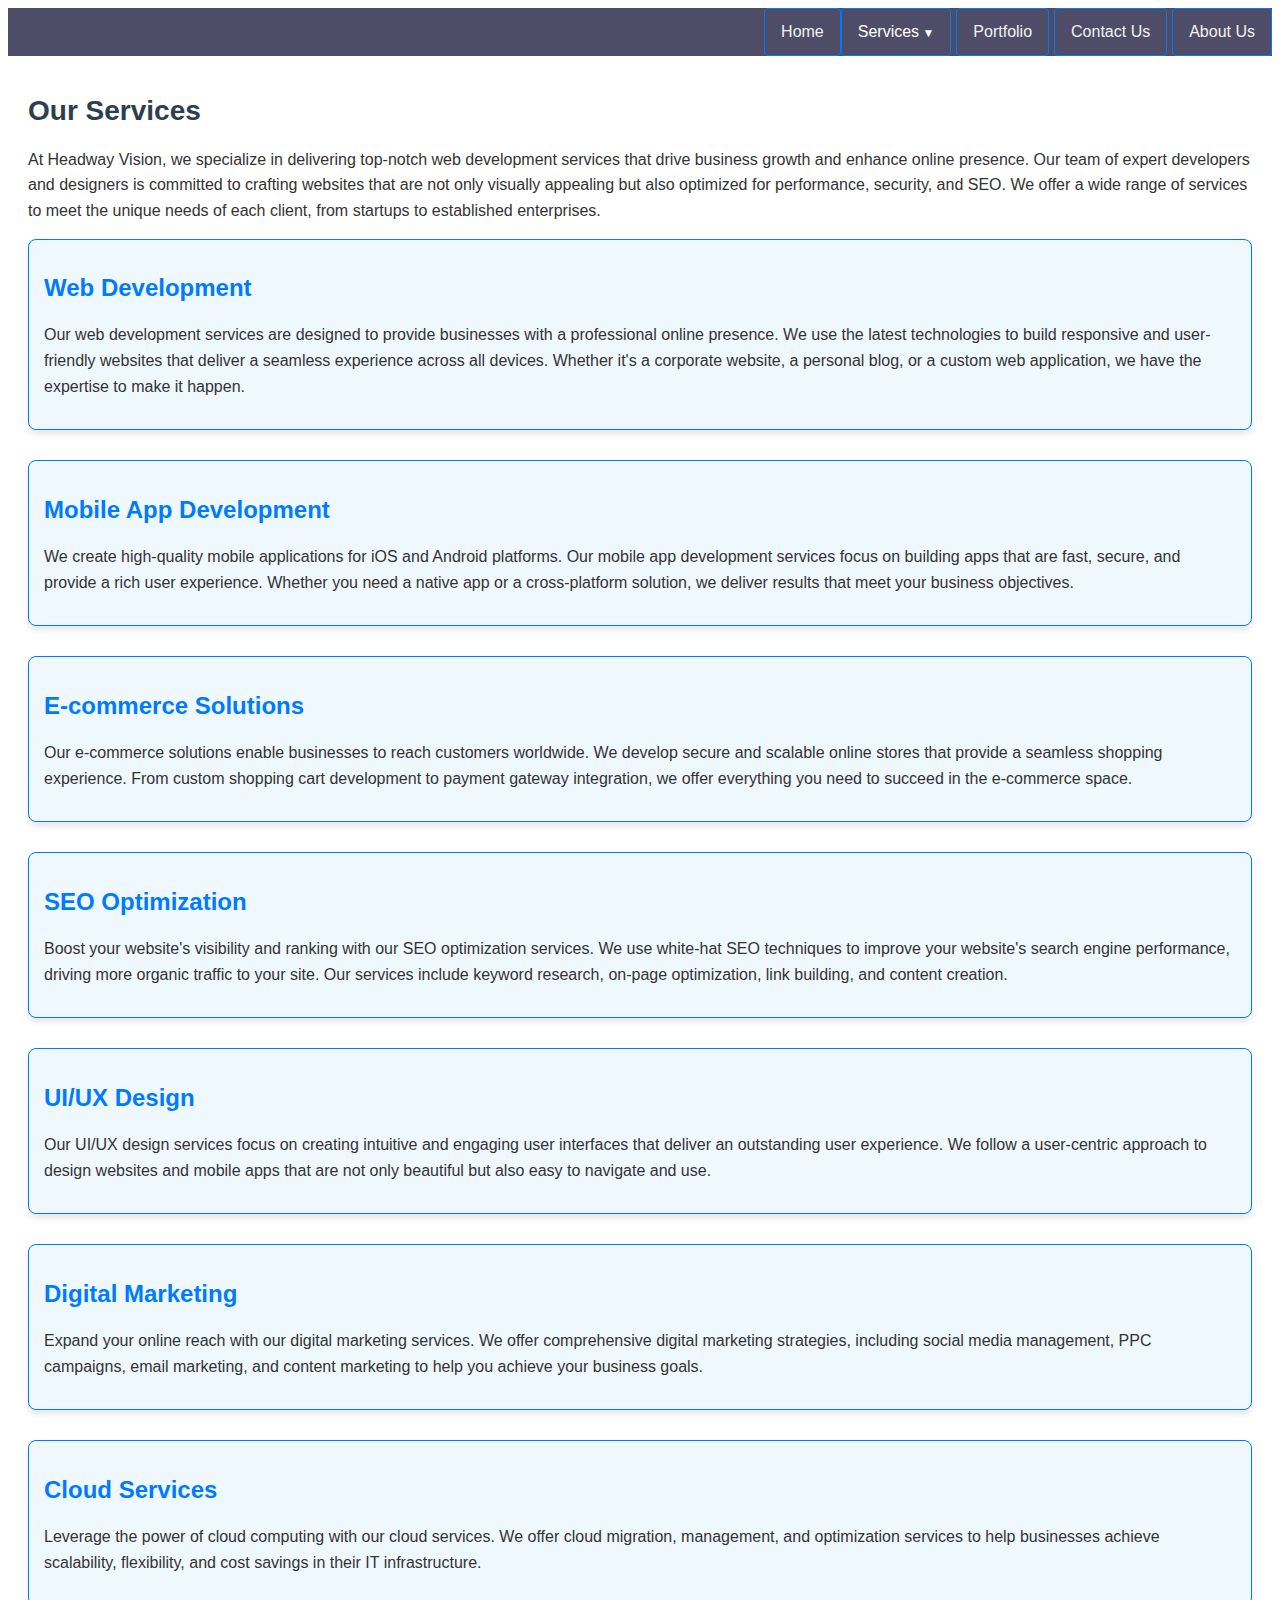
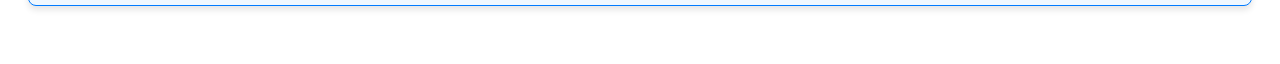
<file: Services.html>
<!DOCTYPE html>
<html lang="en">
<head>
    <meta charset="UTF-8">
    <meta name="viewport" content="width=device-width, initial-scale=1.0">
    <title>Our Services</title>
    <style>
        /* Basic styles for the navbar */
        .navbar {
            background-color: #4f4c68;
            overflow: hidden;
            font-family: Arial, sans-serif;
        }
        .navbar a {
            float: right; /* Right-aligned menu */
            display: block;
            color: #f2f2f2;
            text-align: center;
            padding: 14px 16px;
            text-decoration: none;
            border: 1px solid #007bff; /* Blue border for menu items */
            margin-left: 5px;
            border-radius: 4px;
        }
        .dropdown {
            float: right; /* Align dropdown to the right */
            overflow: hidden;
        }
        .dropdown .dropbtn {
            font-size: 16px;
            border: none;
            outline: none;
            color: white;
            padding: 14px 16px;
            background-color: inherit;
            margin: 0;
            cursor: pointer;
            position: relative;
            border: 1px solid #007bff; /* Blue border */
            border-radius: 4px;
        }
        .dropdown .dropbtn::after {
            content: " ▼"; /* Arrow to indicate dropdown */
            font-size: 12px;
        }
        .navbar a:hover, .dropdown:hover .dropbtn {
            background-color: #555;
            color: white;
        }
        .dropdown-content {
            display: none;
            position: absolute;
            background-color: #f9f9f9;
            min-width: 200px;
            box-shadow: 0px 8px 16px 0px rgba(0,0,0,0.2);
            z-index: 1;
            border-radius: 4px;
        }
        .dropdown-content a {
            float: none;
            color: black;
            padding: 12px 16px;
            text-decoration: none;
            display: block;
            text-align: left;
        }
        .dropdown-content a:hover {
            background-color: #ddd;
        }
        .dropdown:hover .dropdown-content {
            display: block;
        }
        /* Main content styles */
        .content {
            padding: 20px;
            font-family: Arial, sans-serif;
            color: #333;
        }
        .content h1 {
            font-size: 28px;
            margin-bottom: 20px;
            color: #2c3e50;
        }
        .content p {
            line-height: 1.6;
            margin-bottom: 15px;
        }
        /* Service box styles */
        .service-section {
            margin-bottom: 30px;
            background-color: #f0f8ff;
            border: 1px solid #007bff;
            border-radius: 8px;
            padding: 15px;
            box-shadow: 0 4px 6px rgba(0, 0, 0, 0.1);
        }
        .service-section h2 {
            color: #007bff;
        }
    </style>
</head>
<body>

    <!-- Navbar with Dropdown for Services -->
    <div class="navbar">
        <a href="index.html">About Us</a>
        <a href="index.html">Contact Us</a>
        <a href="index.html">Portfolio</a>
        <div class="dropdown">
            <button class="dropbtn">Services</button>
            <div class="dropdown-content">
                <a href="blockchain.html">Blockchain Development</a>
                <a href="applications.html">Mobile App Development</a>
                <a href="Marketing.html">Digital Marketing</a>
                <a href="Design.html">UX&UI Design</a>
                <a href="Webdevelopment.html">Web Development</a>
                <a href="Consultancy Services.html">Website Mantainance</a>
            </div>
        </div>
        <a href="index.html">Home</a>
    </div>

    <!-- Main Content Area -->
    <div class="content">
        <h1>Our Services</h1>
        <p>
            At Headway Vision, we specialize in delivering top-notch web development services that drive business growth and enhance online presence. Our team of expert developers and designers is committed to crafting websites that are not only visually appealing but also optimized for performance, security, and SEO. We offer a wide range of services to meet the unique needs of each client, from startups to established enterprises.
        </p>

        <!-- Sections for each service -->
        <div id="webDevelopment" class="service-section">
            <h2>Web Development</h2>
            <p>
                Our web development services are designed to provide businesses with a professional online presence. We use the latest technologies to build responsive and user-friendly websites that deliver a seamless experience across all devices. Whether it's a corporate website, a personal blog, or a custom web application, we have the expertise to make it happen.
            </p>
        </div>

        <div id="mobileApp" class="service-section">
            <h2>Mobile App Development</h2>
            <p>
                We create high-quality mobile applications for iOS and Android platforms. Our mobile app development services focus on building apps that are fast, secure, and provide a rich user experience. Whether you need a native app or a cross-platform solution, we deliver results that meet your business objectives.
            </p>
        </div>

        <div id="ecommerce" class="service-section">
            <h2>E-commerce Solutions</h2>
            <p>
                Our e-commerce solutions enable businesses to reach customers worldwide. We develop secure and scalable online stores that provide a seamless shopping experience. From custom shopping cart development to payment gateway integration, we offer everything you need to succeed in the e-commerce space.
            </p>
        </div>

        <div id="seo" class="service-section">
            <h2>SEO Optimization</h2>
            <p>
                Boost your website's visibility and ranking with our SEO optimization services. We use white-hat SEO techniques to improve your website's search engine performance, driving more organic traffic to your site. Our services include keyword research, on-page optimization, link building, and content creation.
            </p>
        </div>

        <div id="uiux" class="service-section">
            <h2>UI/UX Design</h2>
            <p>
                Our UI/UX design services focus on creating intuitive and engaging user interfaces that deliver an outstanding user experience. We follow a user-centric approach to design websites and mobile apps that are not only beautiful but also easy to navigate and use.
            </p>
        </div>

        <div id="digitalMarketing" class="service-section">
            <h2>Digital Marketing</h2>
            <p>
                Expand your online reach with our digital marketing services. We offer comprehensive digital marketing strategies, including social media management, PPC campaigns, email marketing, and content marketing to help you achieve your business goals.
            </p>
        </div>

        <div id="cloudServices" class="service-section">
            <h2>Cloud Services</h2>
            <p>
                Leverage the power of cloud computing with our cloud services. We offer cloud migration, management, and optimization services to help businesses achieve scalability, flexibility, and cost savings in their IT infrastructure.
            </p>
        </div>
    </div>

</body>
</html>
</file>
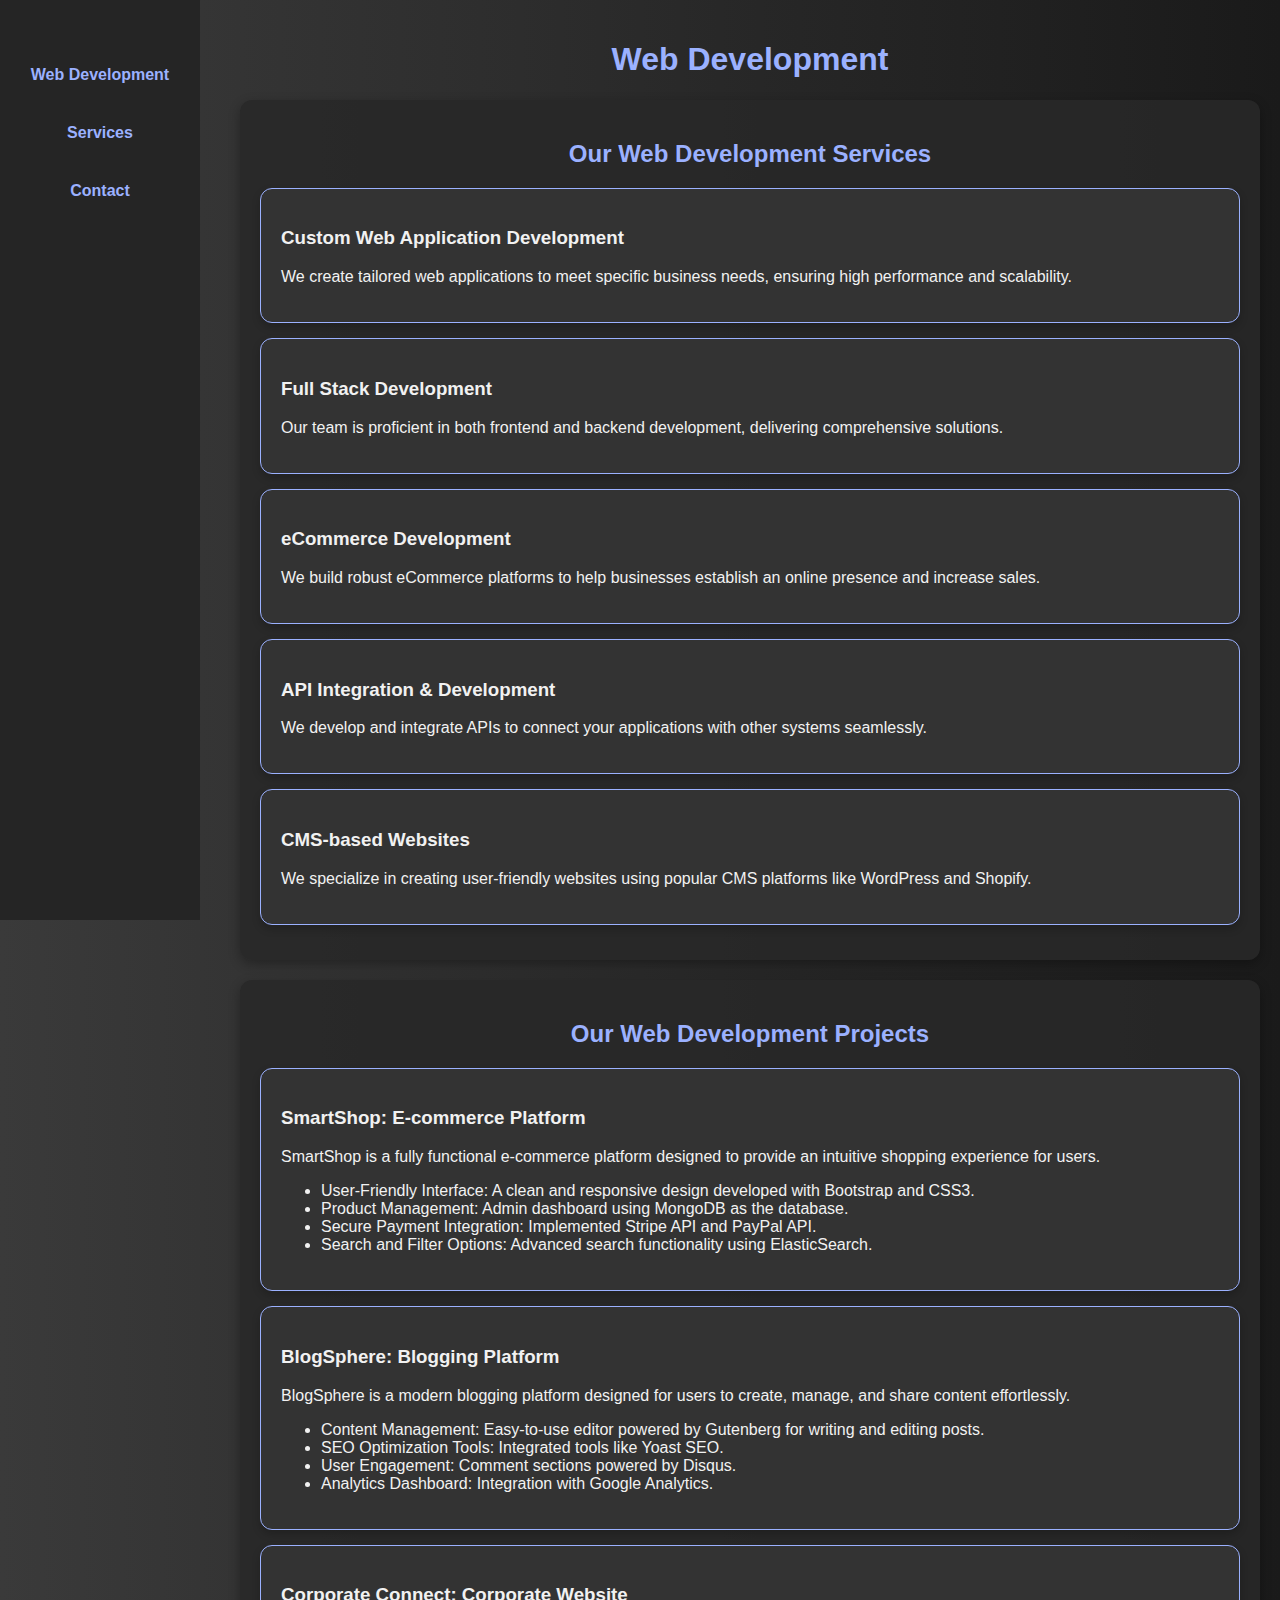
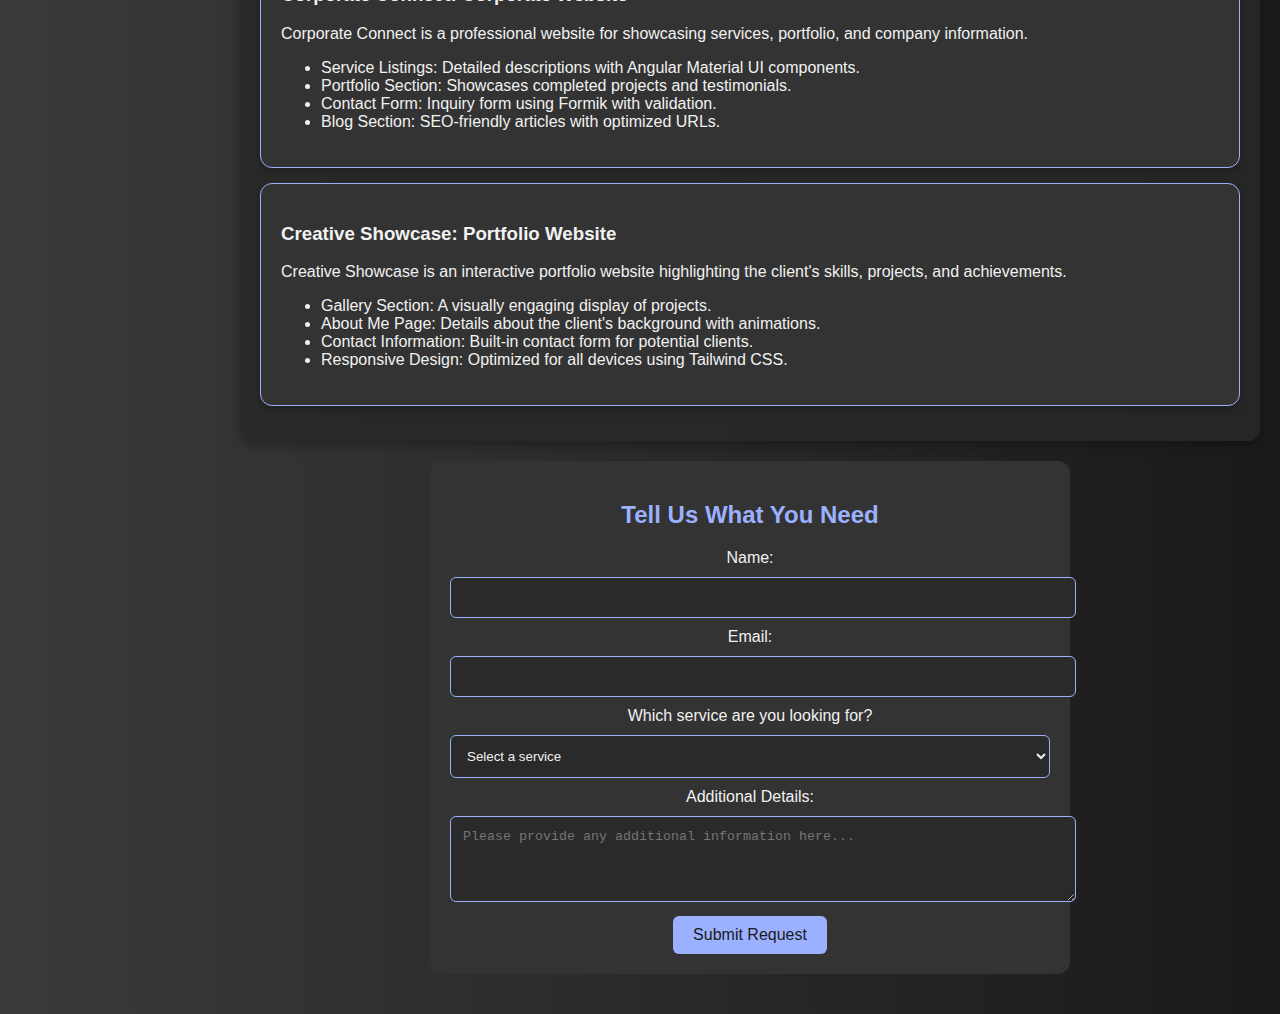
<file: Webdevelopment.html>
<!DOCTYPE html>
<html lang="en">
<head>
    <meta charset="UTF-8">
    <meta name="viewport" content="width=device-width, initial-scale=1.0">
    <title>Web Development</title>
    <style>
        /* Global Styles */
        body {
            font-family: 'Segoe UI', Tahoma, Geneva, Verdana, sans-serif;
            margin: 0;
            padding: 0;
            background: linear-gradient(to right, #3a3a3a, #1a1a1a);
            color: #f1f1f1;
        }

        /* Sidebar Navigation Styles */
        nav {
            width: 200px;
            height: 100vh;
            position: fixed;
            left: 0;
            top: 0;
            background-color: #252525;
            padding-top: 20px;
            display: flex;
            flex-direction: column;
            align-items: center;
        }

        nav ul {
            list-style-type: none;
            padding: 0;
            width: 100%;
            text-align: center;
        }

        nav ul li {
            margin: 20px 0;
        }

        nav ul li a {
            text-decoration: none;
            color: #9bb1ff;
            font-weight: bold;
            display: block;
            padding: 10px;
            border-radius: 8px;
            transition: background-color 0.3s;
        }

        nav ul li a:hover {
            background-color: #505050;
            color: #ffffff;
        }

        /* Main Content */
        .content {
            margin-left: 220px;
            padding: 20px;
        }

        h1, h2 {
            text-align: center;
            color: #9bb1ff;
        }

        /* Section and Card Styles */
        .section {
            margin: 20px auto;
            padding: 20px;
            max-width: 1200px;
            background: rgba(40, 40, 40, 0.9);
            border-radius: 12px;
            box-shadow: 0 4px 12px rgba(0, 0, 0, 0.3);
        }

        .service-box, .project-box {
            border: 1px solid #9bb1ff;
            border-radius: 12px;
            padding: 20px;
            margin: 15px 0;
            background-color: #333;
            box-shadow: 0 4px 8px rgba(0, 0, 0, 0.2);
            transition: transform 0.2s;
        }

        .service-box:hover, .project-box:hover {
            transform: translateY(-5px);
        }

        /* Form Styles */
        .form-container {
            text-align: center;
            padding: 20px;
            background-color: #333;
            border-radius: 12px;
            max-width: 600px;
            margin: 20px auto;
        }

        .form-container input[type="text"],
        .form-container input[type="email"],
        .form-container select,
        .form-container textarea {
            width: 100%;
            padding: 12px;
            margin: 10px 0;
            border: 1px solid #9bb1ff;
            border-radius: 6px;
            background-color: #2a2a2a;
            color: #f1f1f1;
        }

        .form-container input[type="submit"] {
            background-color: #9bb1ff;
            color: #1a1a1a;
            border: none;
            padding: 10px 20px;
            font-size: 1em;
            cursor: pointer;
            border-radius: 6px;
            transition: background-color 0.3s;
        }

        .form-container input[type="submit"]:hover {
            background-color: #7a8ed3;
        }
    </style>
</head>
<body>

    <!-- Sidebar Navigation -->
    <nav>
        <ul>
            <li><a href="#WebDevelopment">Web Development</a></li>
            <li><a href="#services">Services</a></li>
            <li><a href="#contact-form">Contact</a></li>
        </ul>
    </nav>

    <!-- Main Content -->
    <div class="content">
        <h1>Web Development</h1>

        <section id="services" class="section">
            <h2>Our Web Development Services</h2>
            <div class="service-box">
                <h3>Custom Web Application Development</h3>
                <p>We create tailored web applications to meet specific business needs, ensuring high performance and scalability.</p>
            </div>
            <div class="service-box">
                <h3>Full Stack Development</h3>
                <p>Our team is proficient in both frontend and backend development, delivering comprehensive solutions.</p>
            </div>
            <div class="service-box">
                <h3>eCommerce Development</h3>
                <p>We build robust eCommerce platforms to help businesses establish an online presence and increase sales.</p>
            </div>
            <div class="service-box">
                <h3>API Integration & Development</h3>
                <p>We develop and integrate APIs to connect your applications with other systems seamlessly.</p>
            </div>
            <div class="service-box">
                <h3>CMS-based Websites</h3>
                <p>We specialize in creating user-friendly websites using popular CMS platforms like WordPress and Shopify.</p>
            </div>
        </section>

        <section class="section">
            <h2>Our Web Development Projects</h2>
            <div class="project-box">
                <h3>SmartShop: E-commerce Platform</h3>
                <p>SmartShop is a fully functional e-commerce platform designed to provide an intuitive shopping experience for users.</p>
                <ul>
                    <li>User-Friendly Interface: A clean and responsive design developed with Bootstrap and CSS3.</li>
                    <li>Product Management: Admin dashboard using MongoDB as the database.</li>
                    <li>Secure Payment Integration: Implemented Stripe API and PayPal API.</li>
                    <li>Search and Filter Options: Advanced search functionality using ElasticSearch.</li>
                </ul>
            </div>
            <div class="project-box">
                <h3>BlogSphere: Blogging Platform</h3>
                <p>BlogSphere is a modern blogging platform designed for users to create, manage, and share content effortlessly.</p>
                <ul>
                    <li>Content Management: Easy-to-use editor powered by Gutenberg for writing and editing posts.</li>
                    <li>SEO Optimization Tools: Integrated tools like Yoast SEO.</li>
                    <li>User Engagement: Comment sections powered by Disqus.</li>
                    <li>Analytics Dashboard: Integration with Google Analytics.</li>
                </ul>
            </div>
            <div class="project-box">
                <h3>Corporate Connect: Corporate Website</h3>
                <p>Corporate Connect is a professional website for showcasing services, portfolio, and company information.</p>
                <ul>
                    <li>Service Listings: Detailed descriptions with Angular Material UI components.</li>
                    <li>Portfolio Section: Showcases completed projects and testimonials.</li>
                    <li>Contact Form: Inquiry form using Formik with validation.</li>
                    <li>Blog Section: SEO-friendly articles with optimized URLs.</li>
                </ul>
            </div>
            <div class="project-box">
                <h3>Creative Showcase: Portfolio Website</h3>
                <p>Creative Showcase is an interactive portfolio website highlighting the client's skills, projects, and achievements.</p>
                <ul>
                    <li>Gallery Section: A visually engaging display of projects.</li>
                    <li>About Me Page: Details about the client's background with animations.</li>
                    <li>Contact Information: Built-in contact form for potential clients.</li>
                    <li>Responsive Design: Optimized for all devices using Tailwind CSS.</li>
                </ul>
            </div>
        </section>

        <div id="contact-form" class="form-container">
            <h2>Tell Us What You Need</h2>
            <form action="submit.php" method="post">
                <label for="name">Name:</label>
                <input type="text" id="name" name="name" required>

                <label for="email">Email:</label>
                <input type="email" id="email" name="email" required>

                <label for="service-needed">Which service are you looking for?</label>
                <select id="service-needed" name="service-needed" required>
                    <option value="">Select a service</option>
                    <option value="Custom Web Application Development">Custom Web Application Development</option>
                    <option value="Full Stack Development">Full Stack Development</option>
                    <option value="eCommerce Development">eCommerce Development</option>
                    <option value="API Integration & Development">API Integration & Development</option>
                    <option value="CMS-based Websites">CMS-based Websites</option>
                </select>

                <label for="details">Additional Details:</label>
                <textarea id="details" name="details" rows="4" placeholder="Please provide any additional information here..."></textarea>

                <input type="submit" value="Submit Request">
            </form>
        </div>
    </div>

</body>
</html>
</file>
